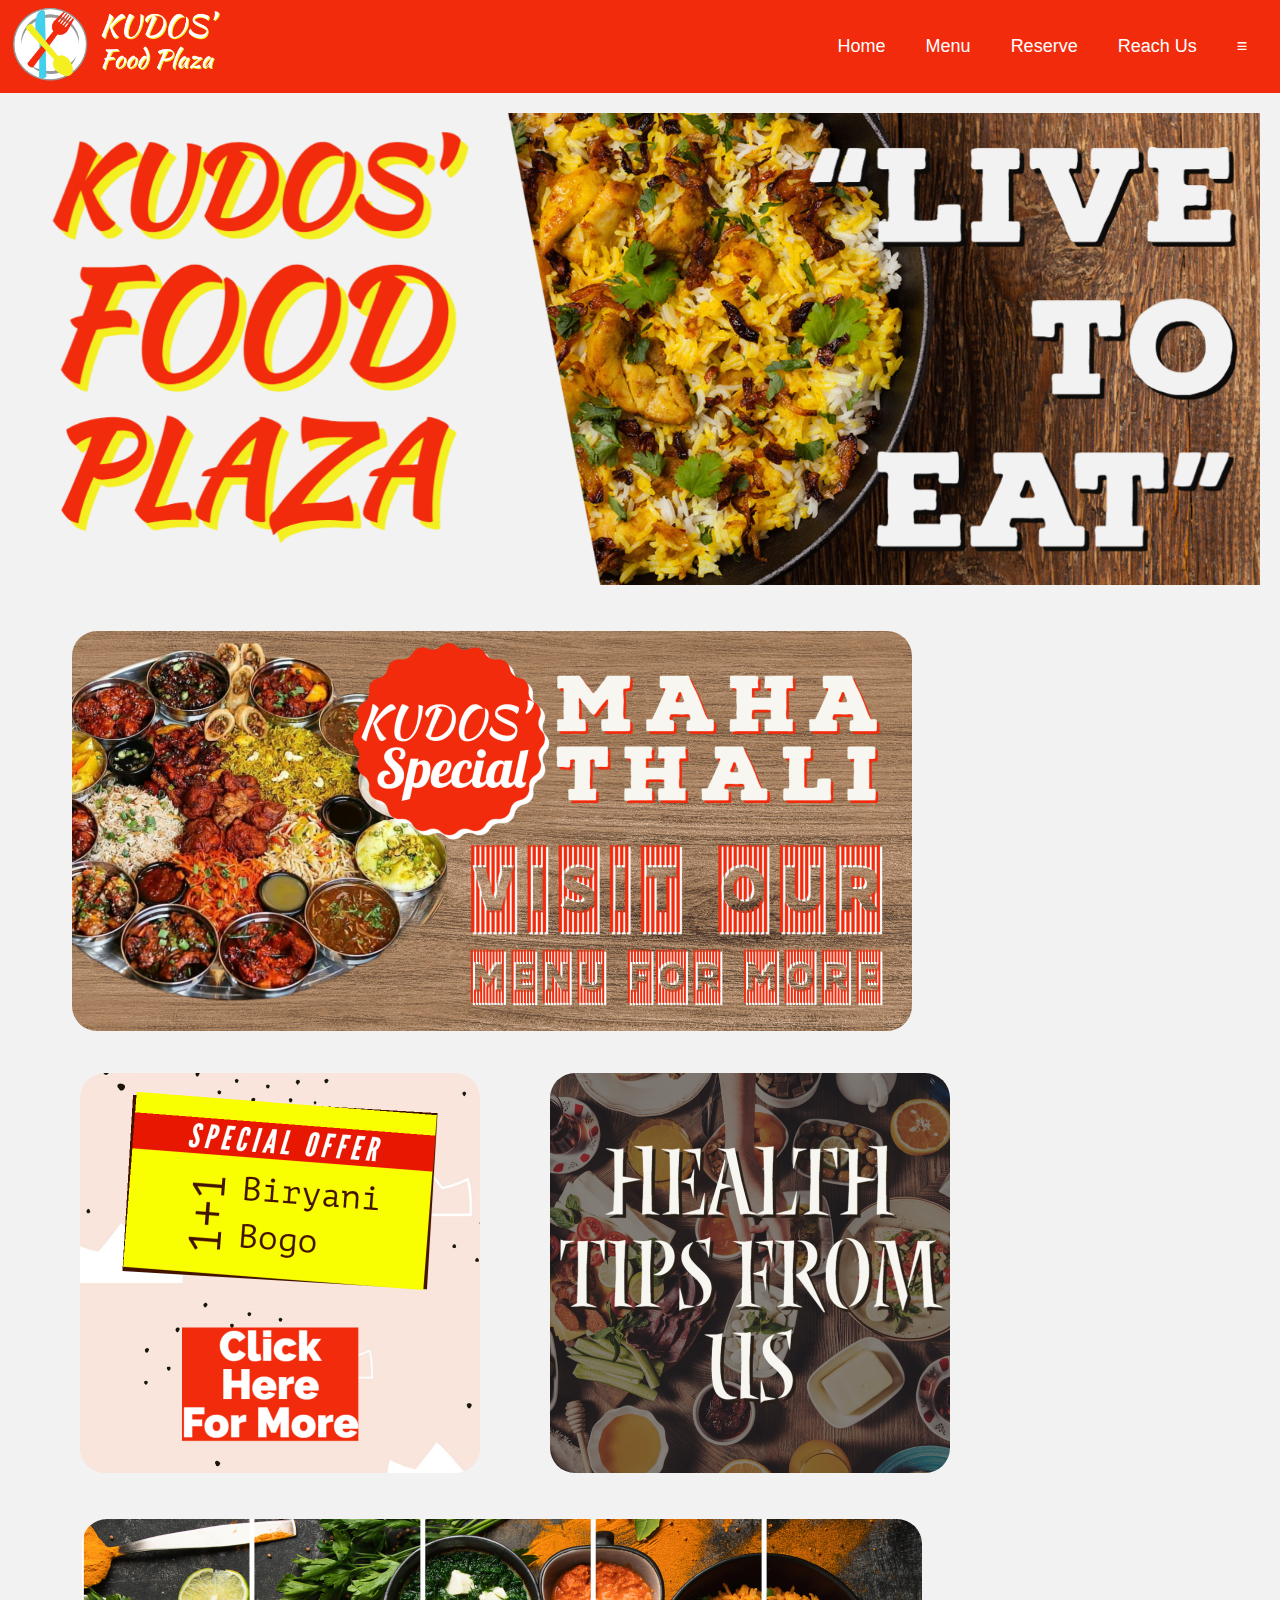
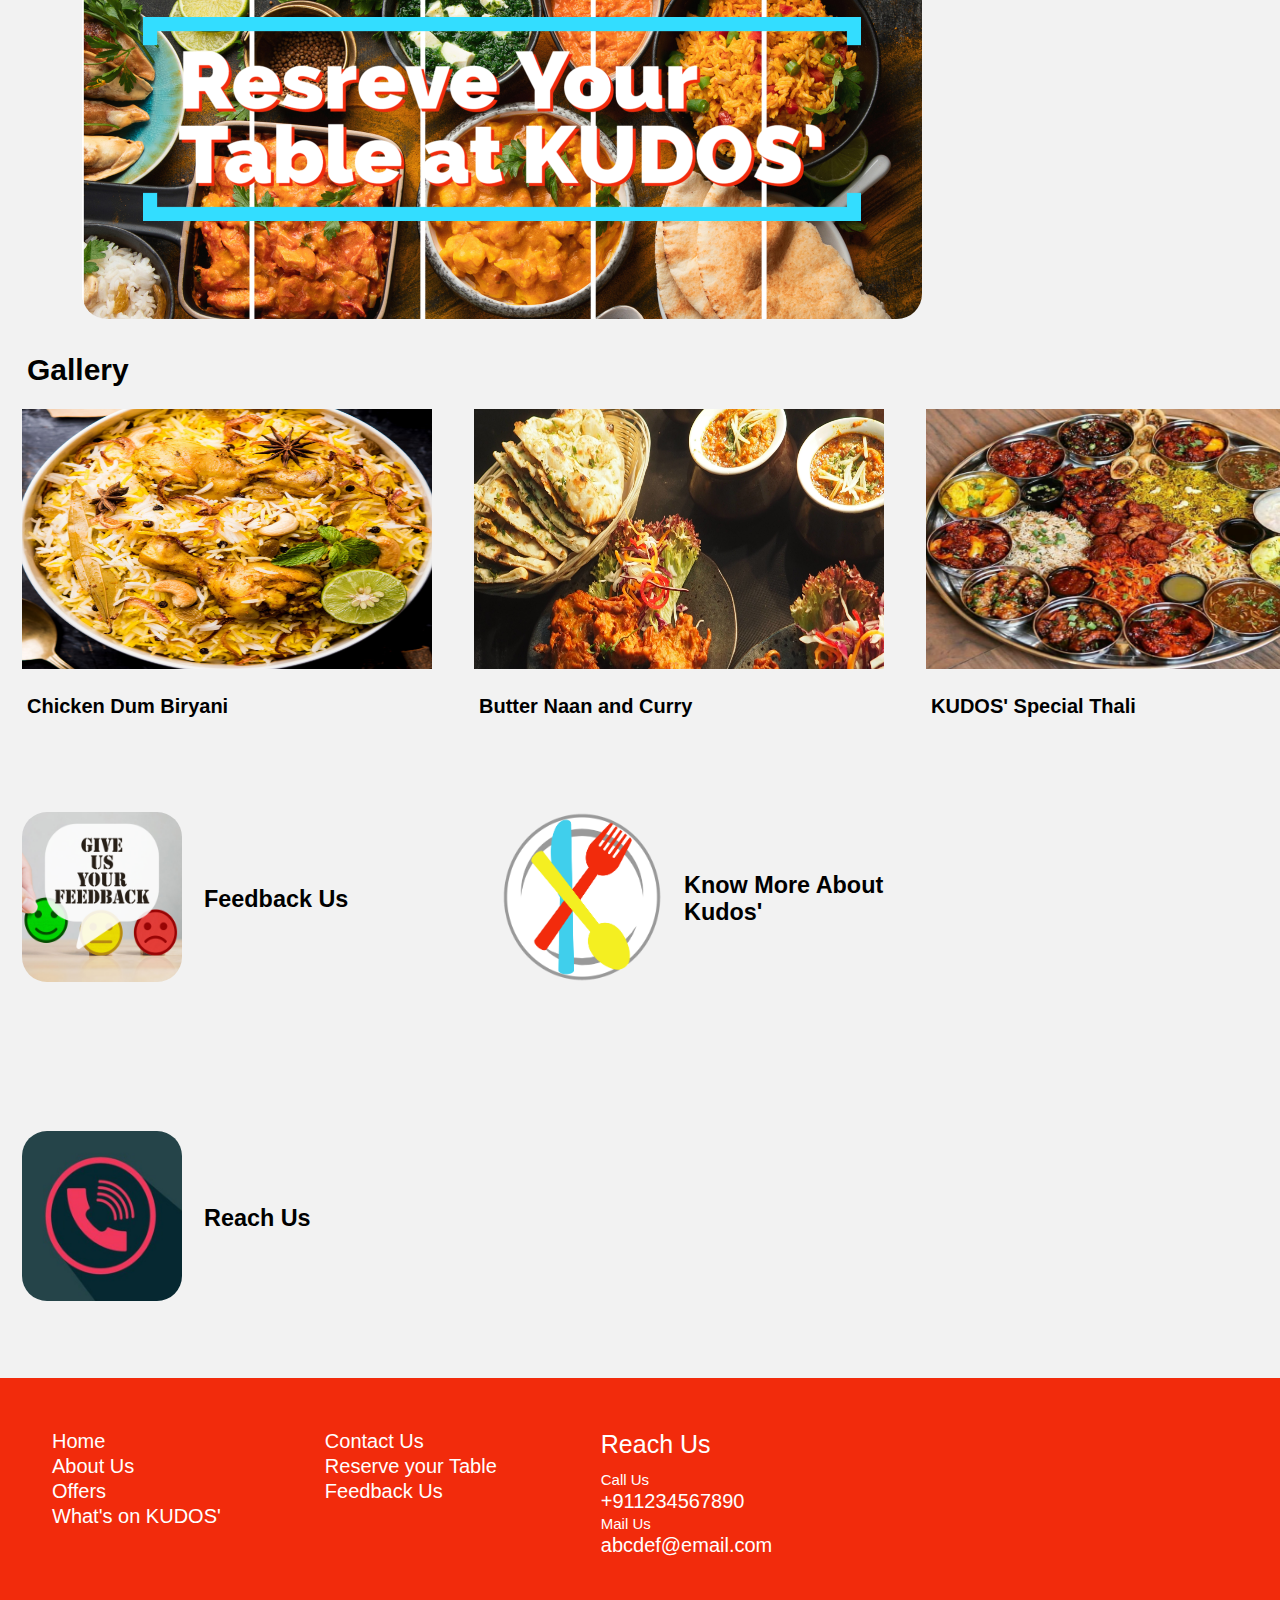
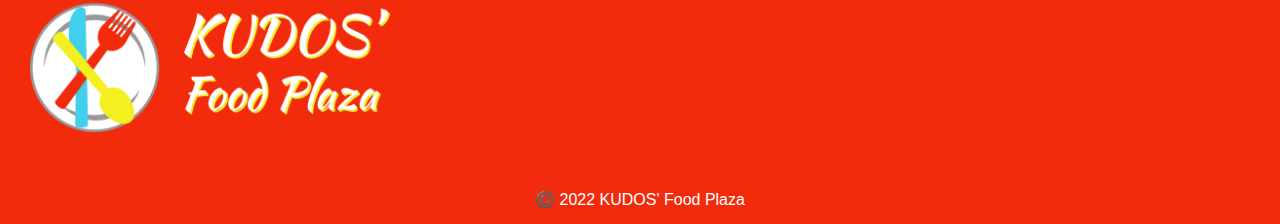
<file: index.html>
<!DOCTYPE html>
<html lang="en">

<head>
    <meta charset="UTF-8">
    <meta http-equiv="X-UA-Compatible" content="IE=edge">
    <meta name="viewport" content="width=device-width, initial-scale=1.0">
    <link rel="stylesheet" href="https://cdnjs.cloudflare.com/ajax/libs/font-awesome/4.7.0/css/font-awesome.min.css">
    <link rel="icon" href="Kudos.png">
    <title>KUDOS'Food Plaza</title>
    <link rel="stylesheet" type="text/css" href="home.css">
</head>

<body>
    <!---HEADER--->
    <nav class="navbar">
        <div>
            <h1 class="logo"><img src="Kudos-1.png" style="height:85px;width:230px;padding:0px;"></h1>
        </div>
        <div class="toggle">
        <ul>
            <li>
                <a href="#"><p style=font-size:30px>≡</p></a>
                <div class="drop">
                    <ul>
                        <li><a href="index.html">Home</a></li>
                        <li><a href="about.html">About Us</a></li>
                        <li><a href="menu.html">Menu</a></li>
                        <li><a href="reserve.html">Reserve</a></li>
                        <li><a href="offers.html">Offers</a></li>
                        <li><a href="gallery.html">Gallery</a></li>
                        <li><a href="tips.html">Health Tips</a></li>
                        <li><a href="feedback.html">Feedback</a></li>
                        <li><a href="reach.html">Reach Us</a></li>
                    </ul>
                </div>
            </li>
        </ul>
    </div>
        <div class="bar">
            <div>
                <ul>
                    <li><a href="index.html">Home</a></li>
                    <li><a href="menu.html">Menu</a></li>
                    <li><a href="reserve.html">Reserve</a></li>
                    <li><a href="reach.html">Reach Us</a></li>
                    <li><a href="#">≡</a>
                        <div class="drop">
                            <ul>
                                <li><a href="index.html">Home</a></li>
                                <li><a href="about.html">About Us</a></li>
                                <li><a href="menu.html">Menu</a></li>
                                <li><a href="reserve.html">Reserve</a></li>
                                <li><a href="offers.html">Offers</a></li>
                                <li><a href="gallery.html">Gallery</a></li>
                                <li><a href="tips.html">Health Tips</a></li>
                                <li><a href="feedback.html">Feedback</a></li>
                                <li><a href="reach.html">Reach Us</a></li>
                            </ul>
                        </div>
                    </li>
                </ul>
            </div>
        </div>
    </nav>
    <!---TEMPLATE--->
    <div><img src="template.png" style="width: 100%; padding:20px;"></div>
    <!---SPECIAL--->
    <div class="main1">
        <table>
            <tbody style="text-align:center;">
                <tr>
                    <td>
                        <a href="menu.html"><img src="biryani.png" class="crimg"></a>
                    </td>
                </tr>
            </tbody>
        </table>
    </div>
    <!--OFFERS-->
    <div class="side">
        <a href="offers.html"><img src="offers.png" class="crimg2"></a>
    </div>
    <!--TIPS-->
    <div class="side1">
        <a href="tips.html"><img src="tips-1.png" class="crimg2"></a>
    </div>
    <!---Reserve--->
    <div class="main">
        <table>
            <tbody style="text-align:center;">
                <tr>
                    <td>
                        <a href="reserve.html"><img src="reserve-1.png" class="crimg"></a>
                    </td>
                </tr>
            </tbody>
        </table>
    </div>
    <!--Gallery-->
    <div style="width:100%;overflow:scroll;">
        <table style="width:100%">
            <tbody>
                <tr>
                    <td>
                        <h2 style="padding:10px 0 0 25px;font-size:30px">Gallery</h2>
                    </td>
                </tr>
                <tr>
                    <td>
                        <a href="dum.png"><img src="dum.png" class="gallery"></a>
                    </td>
                    <td>
                        <a href="food.jpg"><img src="food.jpg" class="gallery"></a>
                    </td>
                    <td>
                        <a href="thali-1.png"><img src="thali-1.png" class="gallery"></a>
                    </td>
                    <td>
                        <a href="AP chicken.jpg"><img src="AP chicken.jpg" class="gallery"></a>
                    </td>
                    <td>
                        <a href="noodles-1.png"><img src="noodles-1.png" class="gallery"></a>
                    </td>
                    <td>
                        <a href="gallery.html" style="font-size:20px;text-decoration:none;color:black;">
                            More<br>
                            →
                        </a>
                    </td>
                </tr>
                <tr>
                    <td>
                        <h2 style="padding:0 0 20px 25px;font-size:20px">Chicken Dum Biryani</h2>
                    </td>
                    <td>
                        <h2 style="padding:0 0 20px 25px;font-size:20px">Butter Naan and Curry</h2>
                    </td>
                    <td>
                        <h2 style="padding:0 0 20px 25px;font-size:20px">KUDOS' Special Thali</h2>
                    </td>
                    <td>
                        <h2 style="padding:0 0 20px 25px;font-size:20px">Traditional Andhra Chicken Curry</h2>
                    </td>
                    <td>
                        <h2 style="padding:0 0 20px 25px;font-size:20px">Hakka Noodles</h2>
                    </td>
                </tr>
            </tbody>
        </table>
    </div>
    <!---SIDE--->
    <div class="mra">
        <a href="feedback.html" style="text-decoration: none;color: black;">
            <table>
                <tbody>
                    <tr>
                        <td> <img src="feedback-1.png" class="mraimg"></td>
                        <td style="padding:20px 20px 20px 20px">
                            <h3>Feedback Us</h3>
                        </td>
                    </tr>
                </tbody>
            </table>
        </a>
    </div>
    <div class="mra">
        <a href="about.html" style="text-decoration: none;color: black;">
            <table>
                <tbody>
                    <tr>
                        <td> <img src="Kudos.png" class="mraimg"></td>
                        <td style="padding:20px 20px 20px 20px">
                            <h3>Know More About Kudos'</h3>
                        </td>
                    </tr>
                </tbody>
            </table>
        </a>
    </div>
    <div class="mra">
        <a href="reach.html" style="text-decoration: none;color: black;">
            <table>
                <tbody>
                    <tr>
                        <td> <img src="contact-1.jpg" class="mraimg"></td>
                        <td style="padding:20px 20px 20px 20px">
                            <h3>Reach Us</h3>
                        </td>
                    </tr>
                </tbody>
            </table>
        </a>
    </div>
    <!--FOOTER-->
    <div style="float:left;background-color:#F22B0C;width:100%">
        <div style="float:left;padding:50px 50px 0 50px">
            <table>
                <tbody>
                    <tr>
                        <td><a href="index.html" style="text-decoration: none;color:white;font-size:20px;">Home</a></td>
                    </tr>
                    <tr>
                        <td><a href="about.html" style="text-decoration: none;color:white;font-size: 20px;">About Us</a>
                        </td>
                    </tr>
                    <tr>
                        <td><a href="offers.html" style="text-decoration: none;color:white;font-size:20px">Offers</a>
                        </td>
                    </tr>
                    <tr>
                        <td><a href="menu.html" style="text-decoration: none;color:white;font-size:20px;">What's on
                                KUDOS'</a></td>
                    </tr>
                </tbody>
            </table>
        </div>
        <div style="float:left;padding:50px 50px 0 50px">
            <table>
                <tbody>
                    <tr>
                        <td><a href="reach.html" style="text-decoration: none;color:white;font-size:20px;">Contact
                                Us</a></td>
                    </tr>
                    <tr>
                        <td><a href="reserve.html" style="text-decoration: none;color:white;font-size: 20px;">Reserve
                                your Table</a></td>
                    </tr>
                    <tr>
                        <td><a href="Feedback.html" style="text-decoration: none;color:white;font-size:20px">Feedback
                                Us</a></td>
                    </tr>
                </tbody>
            </table>
        </div>
        <div style="float:left;padding:50px 50px 0 50px">
            <table>
                <tbody>
                    <tr>
                        <td style="color:white;font-size:25px">Reach Us</td>
                    </tr>
                    <tr>
                        <td style="font-size:15px;color:white;padding-top:10px">Call Us</td>
                    </tr>
                    <tr>
                        <td><a href="tel:+911234567890"
                                style="text-decoration: none;color:white;font-size: 20px;">+911234567890</a></td>
                    </tr>
                    <tr>
                        <td style="font-size:15px;color:white;">Mail Us</td>
                    </tr>
                    <tr>
                        <td><a href="mailto:abcdef@email.com"
                                style="text-decoration: none;color:white;font-size: 20px;">abcdef@email.com</a></td>
                    </tr>
                </tbody>
            </table>
        </div>
        <div style="float:left;padding:30px">
            <img src="Kudos-1.png" style="width:400px;">
        </div>
        <table style="width: 100%;height: 50px;text-align: center;color: white;">
            <tbody>
                <tr>
                    <td>
                        ©️ 2022 KUDOS' Food Plaza
                    </td>
                </tr>
            </tbody>
        </table>
    </div>
</body>

</html>
</file>
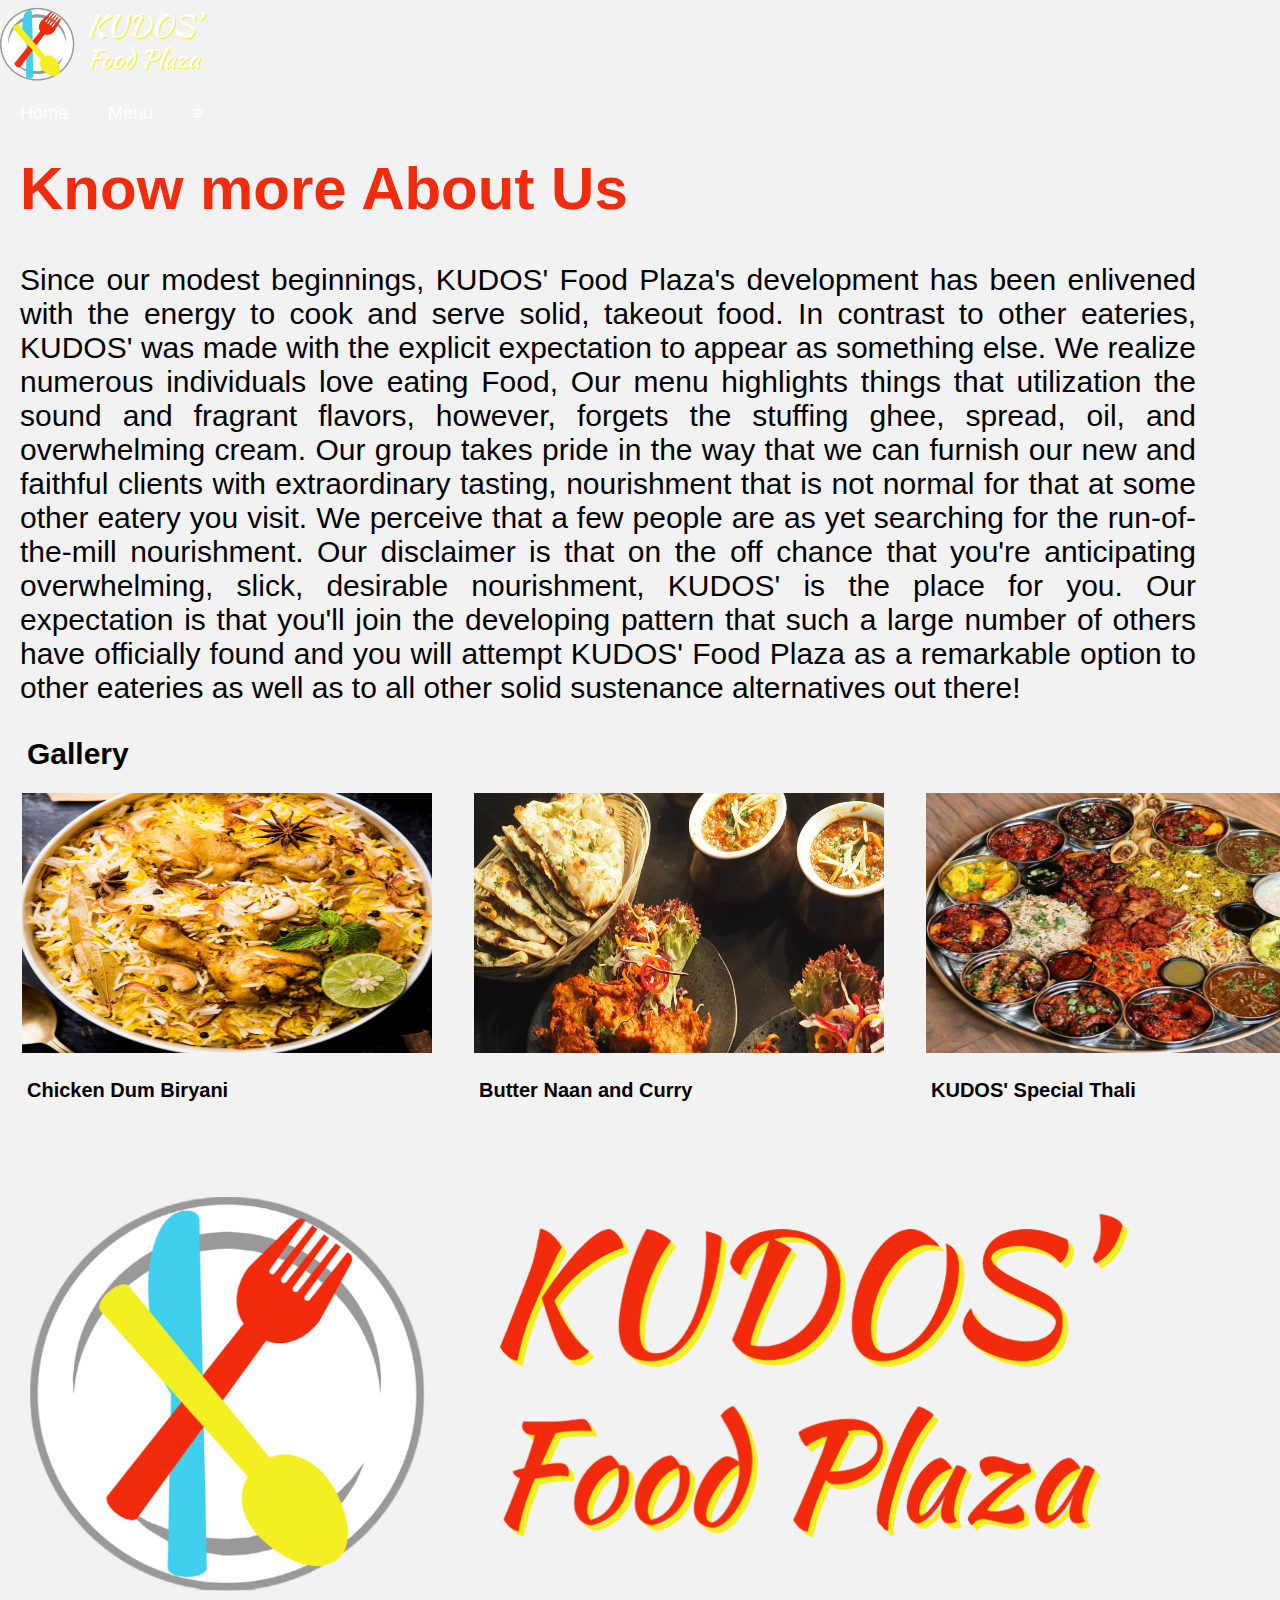
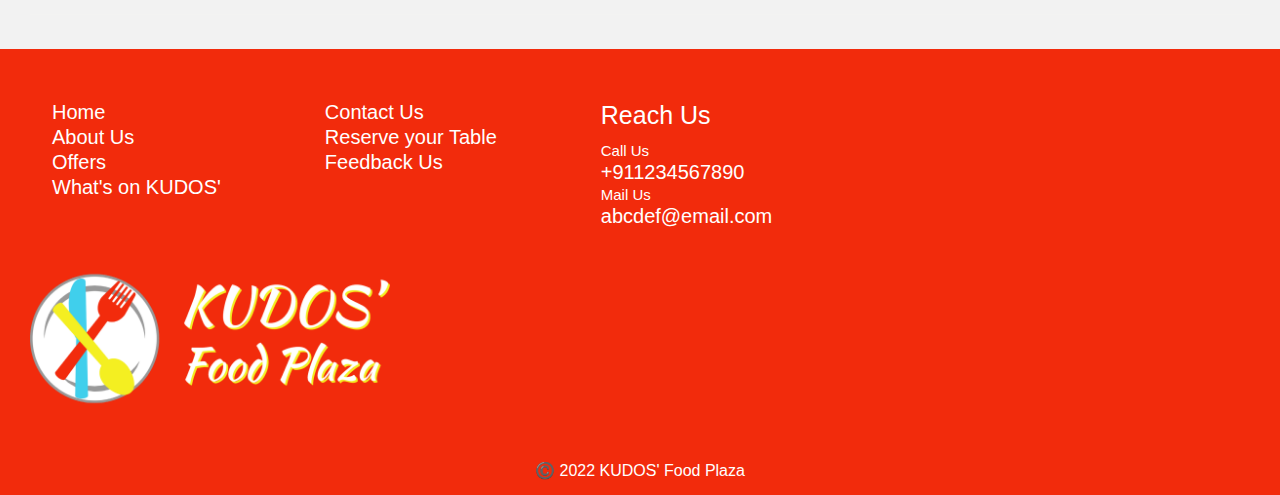
<file: about.html>
<!DOCTYPE html>
<html lang="en">
<head>
    <meta charset="UTF-8">
    <meta http-equiv="X-UA-Compatible" content="IE=edge">
    <meta name="viewport" content="width=device-width, initial-scale=1.0">
    <link rel="stylesheet" type="text/css" href="home.css">
    <title>About Us</title>
</head>
<body>
    <!---HEADER--->
    <div class="bar">
        <h1 class="logo"><img src="Kudos-1.png" style="height:85px;width:230px;padding:0px;"></h1>
        <ul>
            <li><a href="index.html">Home</a></li>
            <li><a href="menu.html">Menu</a></li>
            <li><a href="#">≡</i></a>
                <div class="drop">
                    <ul>
                        <li><a href="index.html">Home</a></li>
                        <li><a href="about.html">About Us</a></li>
                        <li><a href="menu.html">Menu</a></li>
                        <li><a href="reserve.html">Reserve</a></li>
                        <li><a href="offers.html">Offers</a></li>
                        <li><a href="gallery.html">Gallery</a></li>
                        <li><a href="tips.html">Health Tips</a></li>
                        <li><a href="feedback.html">Feedback</a></li>
                        <li><a href="reach.html">Reach Us</a></li>
                    </ul>
                </div>
            </li>
        </ul>
    </div>
    <!--ABOUT-->
    <div>
        <div style="width:100%;padding:20px;color:#F22B0C;font-size: 30px;">
            <h1>Know more About Us</h1>
        </div>
        <div style="width:95%;padding:20px;text-align: justify;float: left;">
            <p class="font">Since our modest beginnings, KUDOS' Food Plaza's development has been enlivened with the energy to cook and serve solid, takeout food.
                In contrast to other eateries, KUDOS' was made with the explicit expectation to appear as something else.
                We realize numerous individuals love eating Food, Our menu highlights things that utilization the sound and fragrant flavors, however, forgets the stuffing ghee, spread, oil, and overwhelming cream.
                Our group takes pride in the way that we can furnish our new and faithful clients with extraordinary tasting, nourishment that is not normal for that at some other eatery you visit.
                We perceive that a few people are as yet searching for the run-of-the-mill nourishment. Our disclaimer is that on the off chance that you're anticipating overwhelming, slick, desirable nourishment, KUDOS' is the place for you.
                Our expectation is that you'll join the developing pattern that such a large number of others have officially found and you will attempt KUDOS' Food Plaza as a remarkable option to other eateries as well as to all other solid sustenance alternatives out there!</p>
        </div>
    </div>
    <!--Gallery-->
    <div style="width:100%;overflow:scroll;">
        <table style="width:100%">
            <tbody>
                <tr>
                    <td>
                        <h2 style="padding:10px 0 0 25px;font-size:30px">Gallery</h2>
                    </td>
                </tr>
                <tr>
                    <td>
                        <a href="dum.png"><img src="dum.png" class="gallery"></a>
                    </td>
                    <td>
                        <a href="food.jpg"><img src="food.jpg" class="gallery"></a>
                    </td>
                    <td>
                        <a href="thali-1.png"><img src="thali-1.png" class="gallery"></a>
                    </td>
                    <td>
                        <a href="AP chicken.jpg"><img src="AP chicken.jpg" class="gallery"></a>
                    </td>
                    <td>
                        <a href="noodles-1.png"><img src="noodles-1.png" class="gallery"></a>
                    </td>
                    <td>
                        <a href="gallery.html" style="font-size:20px;text-decoration:none;color:black;">
                            More<br>
                            →
                        </a>
                    </td>
                </tr>
                <tr>
                    <td>
                        <h2 style="padding:0 0 20px 25px;font-size:20px">Chicken Dum Biryani</h2>
                    </td>
                    <td>
                        <h2 style="padding:0 0 20px 25px;font-size:20px">Butter Naan and Curry</h2>
                    </td>
                    <td>
                        <h2 style="padding:0 0 20px 25px;font-size:20px">KUDOS' Special Thali</h2>
                    </td>
                    <td>
                        <h2 style="padding:0 0 20px 25px;font-size:20px">Traditional Andhra Chicken Curry</h2>
                    </td>
                    <td>
                        <h2 style="padding:0 0 20px 25px;font-size:20px">Hakka Noodles</h2>
                    </td>
                </tr>
            </tbody>
        </table>
    </div>
    <div style="float:left;padding:30px">
        <img src="About-1.png" style="width:100%;">
    </div>
    <!--FOOTER-->
    <div style="float:left;background-color:#F22B0C;width:100%">
        <div style="float:left;padding:50px 50px 0 50px">
            <table>
                <tbody>
                    <tr>
                        <td><a href="index.html" style="text-decoration: none;color:white;font-size: 20px;">Home</a></td>
                    </tr>
                    <tr>
                        <td><a href="about.html" style="text-decoration: none;color:white;font-size: 20px;">About Us</a></td>
                    </tr>
                    <tr>
                        <td><a href="offers.html" style="text-decoration: none;color:white;font-size:20px">Offers</a></td>
                    </tr>
                    <tr>
                        <td><a href="menu.html" style="text-decoration: none;color:white;font-size:20px;">What's on KUDOS'</a></td>
                    </tr>
                </tbody>
            </table>
        </div>
        <div style="float:left;padding:50px 50px 0 50px">
            <table>
                <tbody>
                    <tr>
                        <td><a href="reach.html" style="text-decoration: none;color:white;font-size:20px;">Contact Us</a></td>
                    </tr>
                    <tr>
                        <td><a href="reserve.html" style="text-decoration: none;color:white;font-size: 20px;">Reserve your Table</a></td>
                    </tr>
                    <tr>
                        <td><a href="Feedback.html" style="text-decoration: none;color:white;font-size:20px">Feedback Us</a></td>
                    </tr>
                </tbody>
            </table>
        </div>
        <div style="float:left;padding:50px 50px 0 50px">
            <table>
                <tbody>
                    <tr>
                        <td style="color:white;font-size:25px">Reach Us</td>
                    </tr>
                    <tr>
                        <td style="font-size:15px;color:white;padding-top:10px">Call Us</td>
                    </tr>
                    <tr>
                        <td><a href="tel:+911234567890" style="text-decoration: none;color:white;font-size: 20px;">+911234567890</a></td>
                    </tr>
                    <tr>
                        <td style="font-size:15px;color:white;">Mail Us</td>
                    </tr>
                    <tr>
                        <td><a href="mailto:abcdef@email.com" style="text-decoration: none;color:white;font-size: 20px;">abcdef@email.com</a></td>
                    </tr>
                </tbody>
            </table>
        </div>
        <div style="float:left;padding:30px">
            <img src="Kudos-1.png" style="width:400px;">
        </div>
        <table style="width: 100%;height: 50px;text-align: center;color: white;">
            <tbody>
                <tr>
                    <td>
                        ©️ 2022 KUDOS' Food Plaza
                    </td>
                </tr>
            </tbody>
        </table>
    </div>
</body>
</html>
</file>
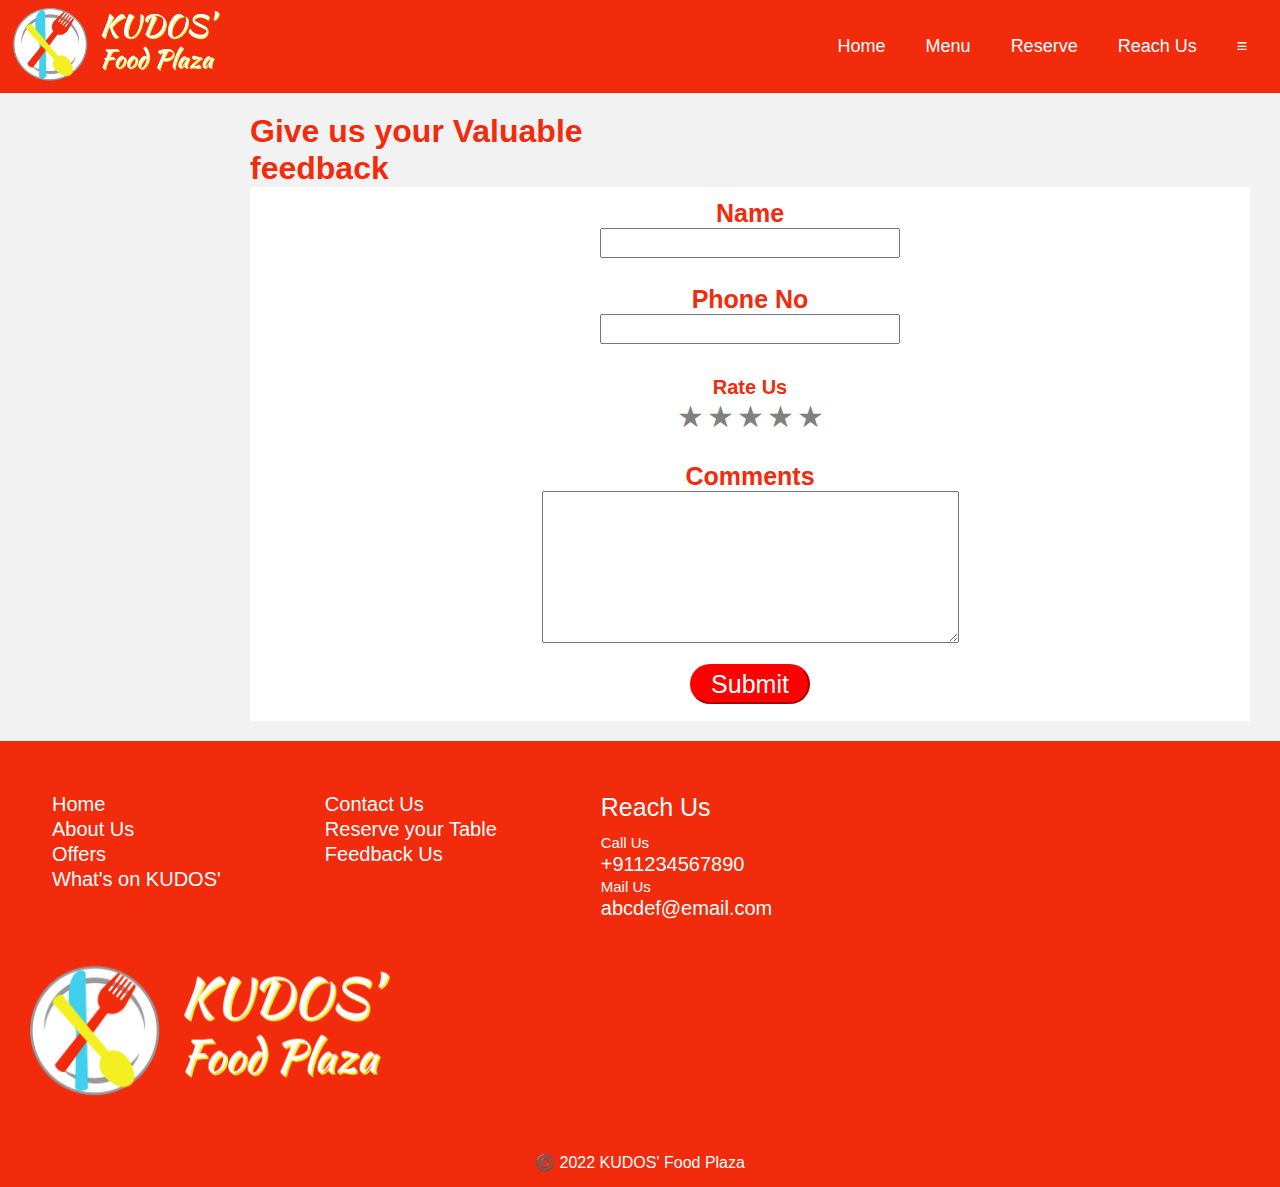
<file: feedback.html>
<!DOCTYPE html>
<html lang="en">

<head>
    <meta charset="UTF-8">
    <meta http-equiv="X-UA-Compatible" content="IE=edge">
    <meta name="viewport" content="width=device-width, initial-scale=1.0">
    <link href="home.css" rel="stylesheet" type="text/css">
    <title>Feedback</title>
</head>

<body>
    <!---HEADER--->
    <nav class="navbar">
        <div>
            <h1 class="logo"><img src="Kudos-1.png" style="height:85px;width:230px;padding:0px;"></h1>
        </div>
        <div class="toggle">
            <ul>
                <li>
                    <a href="#">
                        <p style=font-size:30px>≡</p>
                    </a>
                    <div class="drop">
                        <ul>
                            <li><a href="index.html">Home</a></li>
                            <li><a href="about.html">About Us</a></li>
                            <li><a href="menu.html">Menu</a></li>
                            <li><a href="reserve.html">Reserve</a></li>
                            <li><a href="offers.html">Offers</a></li>
                            <li><a href="gallery.html">Gallery</a></li>
                            <li><a href="tips.html">Health Tips</a></li>
                            <li><a href="feedback.html">Feedback</a></li>
                            <li><a href="reach.html">Reach Us</a></li>
                        </ul>
                    </div>
                </li>
            </ul>
        </div>
        <div class="bar">
            <div>
                <ul>
                    <li><a href="index.html">Home</a></li>
                    <li><a href="menu.html">Menu</a></li>
                    <li><a href="reserve.html">Reserve</a></li>
                    <li><a href="reach.html">Reach Us</a></li>
                    <li><a href="#">≡</a>
                        <div class="drop">
                            <ul>
                                <li><a href="index.html">Home</a></li>
                                <li><a href="about.html">About Us</a></li>
                                <li><a href="menu.html">Menu</a></li>
                                <li><a href="reserve.html">Reserve</a></li>
                                <li><a href="offers.html">Offers</a></li>
                                <li><a href="gallery.html">Gallery</a></li>
                                <li><a href="tips.html">Health Tips</a></li>
                                <li><a href="feedback.html">Feedback</a></li>
                                <li><a href="reach.html">Reach Us</a></li>
                            </ul>
                        </div>
                    </li>
                </ul>
            </div>
        </div>
    </nav>
    <!--FEEDBACK-->
    <div class="reserve2">
        <h1>Give us your Valuable<br> feedback</h1>
        <form action="">
            <table class="reserve1">
                <tbody style="text-align:center;color: #F22B0C;">
                    <tr>
                        <td style="padding: 10px;">
                            <label style="font-size: 25px;"><strong>Name</strong></label><br>
                            <input type="text" style="width:300px;height:30px">
                        </td>
                    </tr>
                    <tr>
                        <td style="padding: 15px;">
                            <label style="font-size: 25px;"><strong>Phone No</strong></label><br>
                            <input type="tel" style="width:300px;height:30px">
                        </td>
                    </tr>
                    <tr>
                        <td style="padding: 15px;">
                            <label style="font-size: 20px;"><strong>Rate Us</strong></label><br>
                            <div class="rate">
                                <input type="radio" id="star5" name="rate" value="5" />
                                <label for="star5" title="text">5 stars</label>
                                <input type="radio" id="star4" name="rate" value="4" />
                                <label for="star4" title="text">4 stars</label>
                                <input type="radio" id="star3" name="rate" value="3" />
                                <label for="star3" title="text">3 stars</label>
                                <input type="radio" id="star2" name="rate" value="2" />
                                <label for="star2" title="text">2 stars</label>
                                <input type="radio" id="star1" name="rate" value="1" />
                                <label for="star1" title="text">1 star</label>
                            </div>
                        </td>
                    </tr>
                    <tr>
                        <td>
                            <label style="font-size: 25px;"><strong>Comments</strong></label><br>
                            <textarea rows="10" cols="50"></textarea><br>
                        </td>
                    </tr>
                    <tr>
                        <td style="padding: 15px;">
                            <a href="feedback.html"><button type="button" class="but">Submit</button></a>
                        </td>
                    </tr>
                </tbody>
            </table>
        </form>
    </div>
    <!--FOOTER-->
    <div style="float:left;background-color:#F22B0C;width:100%">
        <div style="float:left;padding:50px 50px 0 50px">
            <table>
                <tbody>
                    <tr>
                        <td><a href="index.html" style="text-decoration: none;color:white;font-size: 20px;">Home</a>
                        </td>
                    </tr>
                    <tr>
                        <td><a href="about.html" style="text-decoration: none;color:white;font-size: 20px;">About Us</a>
                        </td>
                    </tr>
                    <tr>
                        <td><a href="offers.html" style="text-decoration: none;color:white;font-size:20px">Offers</a>
                        </td>
                    </tr>
                    <tr>
                        <td><a href="menu.html" style="text-decoration: none;color:white;font-size:20px;">What's on
                                KUDOS'</a></td>
                    </tr>
                </tbody>
            </table>
        </div>
        <div style="float:left;padding:50px 50px 0 50px">
            <table>
                <tbody>
                    <tr>
                        <td><a href="reach.html" style="text-decoration: none;color:white;font-size:20px;">Contact
                                Us</a></td>
                    </tr>
                    <tr>
                        <td><a href="reserve.html" style="text-decoration: none;color:white;font-size: 20px;">Reserve
                                your Table</a></td>
                    </tr>
                    <tr>
                        <td><a href="Feedback.html" style="text-decoration: none;color:white;font-size:20px">Feedback
                                Us</a></td>
                    </tr>
                </tbody>
            </table>
        </div>
        <div style="float:left;padding:50px 50px 0 50px">
            <table>
                <tbody>
                    <tr>
                        <td style="color:white;font-size:25px">Reach Us</td>
                    </tr>
                    <tr>
                        <td style="font-size:15px;color:white;padding-top:10px">Call Us</td>
                    </tr>
                    <tr>
                        <td><a href="tel:+911234567890"
                                style="text-decoration: none;color:white;font-size: 20px;">+911234567890</a></td>
                    </tr>
                    <tr>
                        <td style="font-size:15px;color:white;">Mail Us</td>
                    </tr>
                    <tr>
                        <td><a href="mailto:abcdef@email.com"
                                style="text-decoration: none;color:white;font-size: 20px;">abcdef@email.com</a></td>
                    </tr>
                </tbody>
            </table>
        </div>
        <div style="float:left;padding:30px">
            <img src="Kudos-1.png" style="width:400px;">
        </div>
        <table style="width: 100%;height: 50px;text-align: center;color: white;">
            <tbody>
                <tr>
                    <td>
                        ©️ 2022 KUDOS' Food Plaza
                    </td>
                </tr>
            </tbody>
        </table>
    </div>
</body>

</html>
</file>
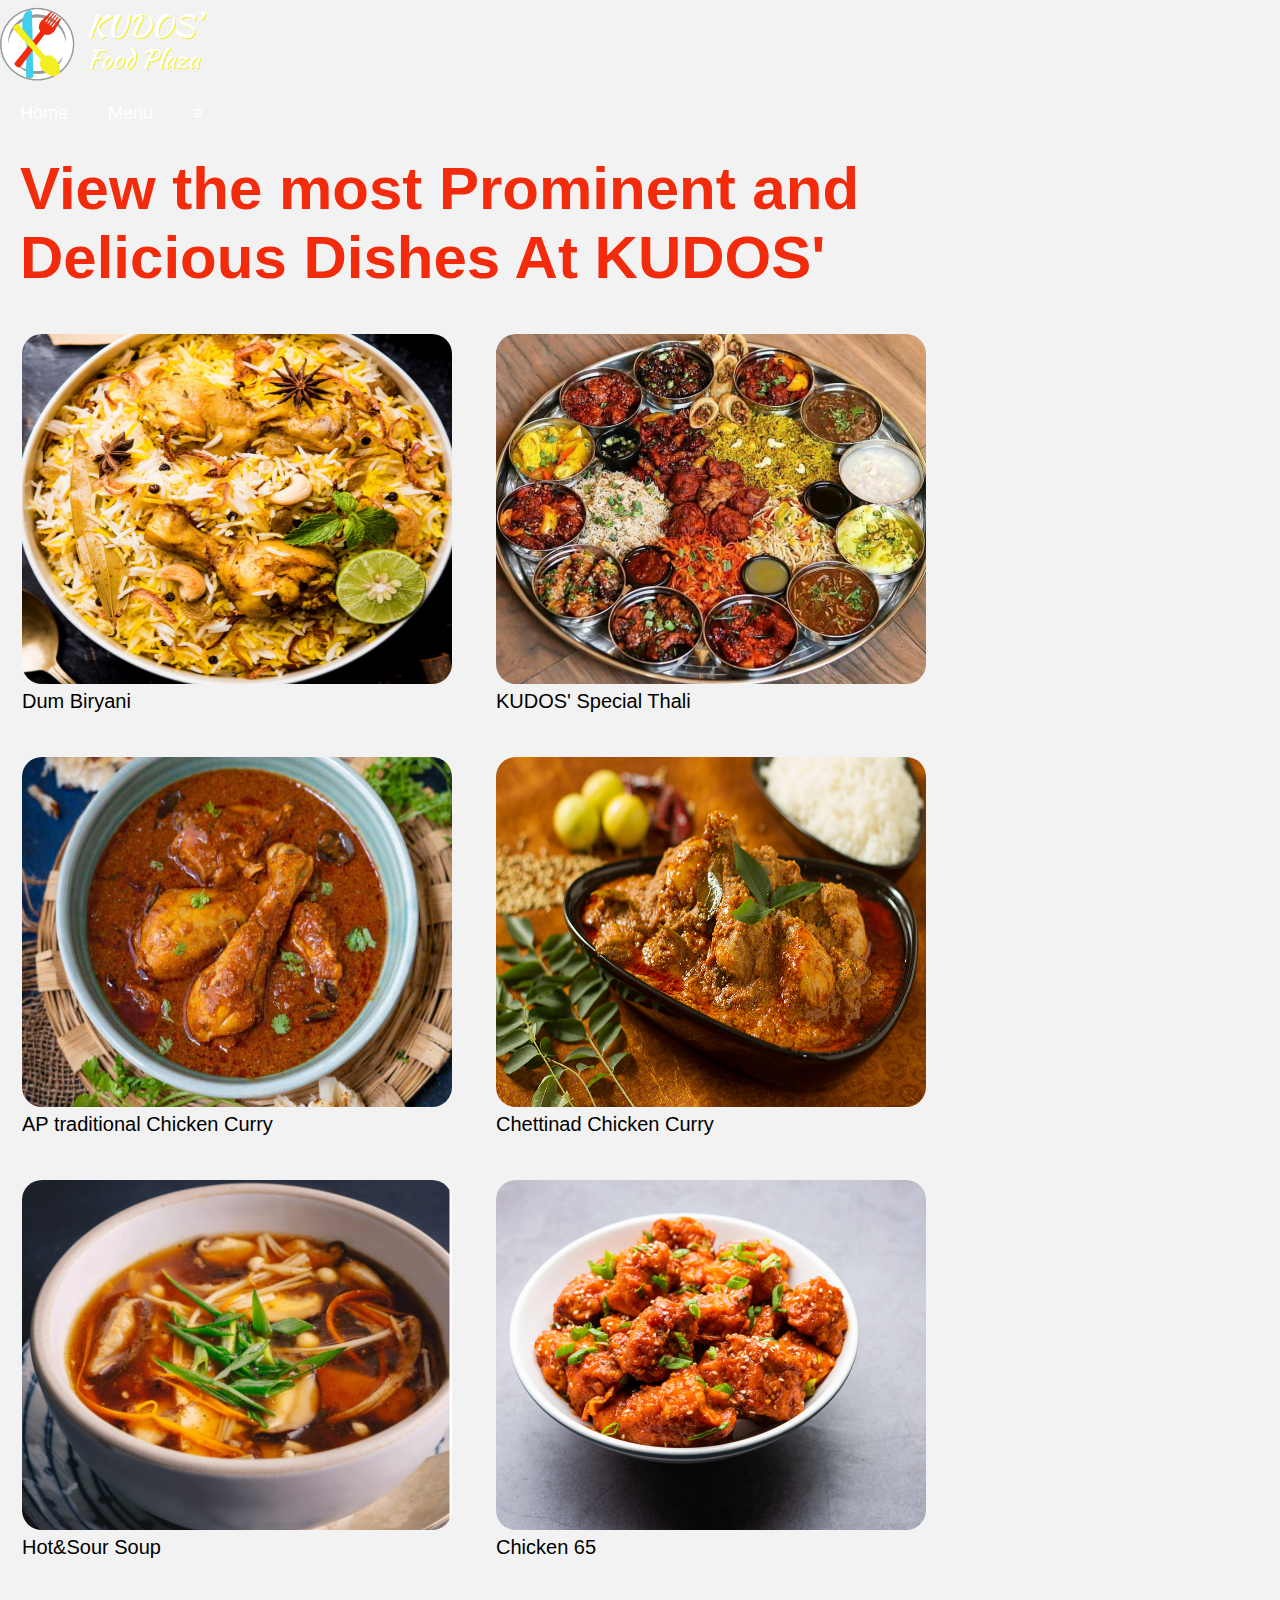
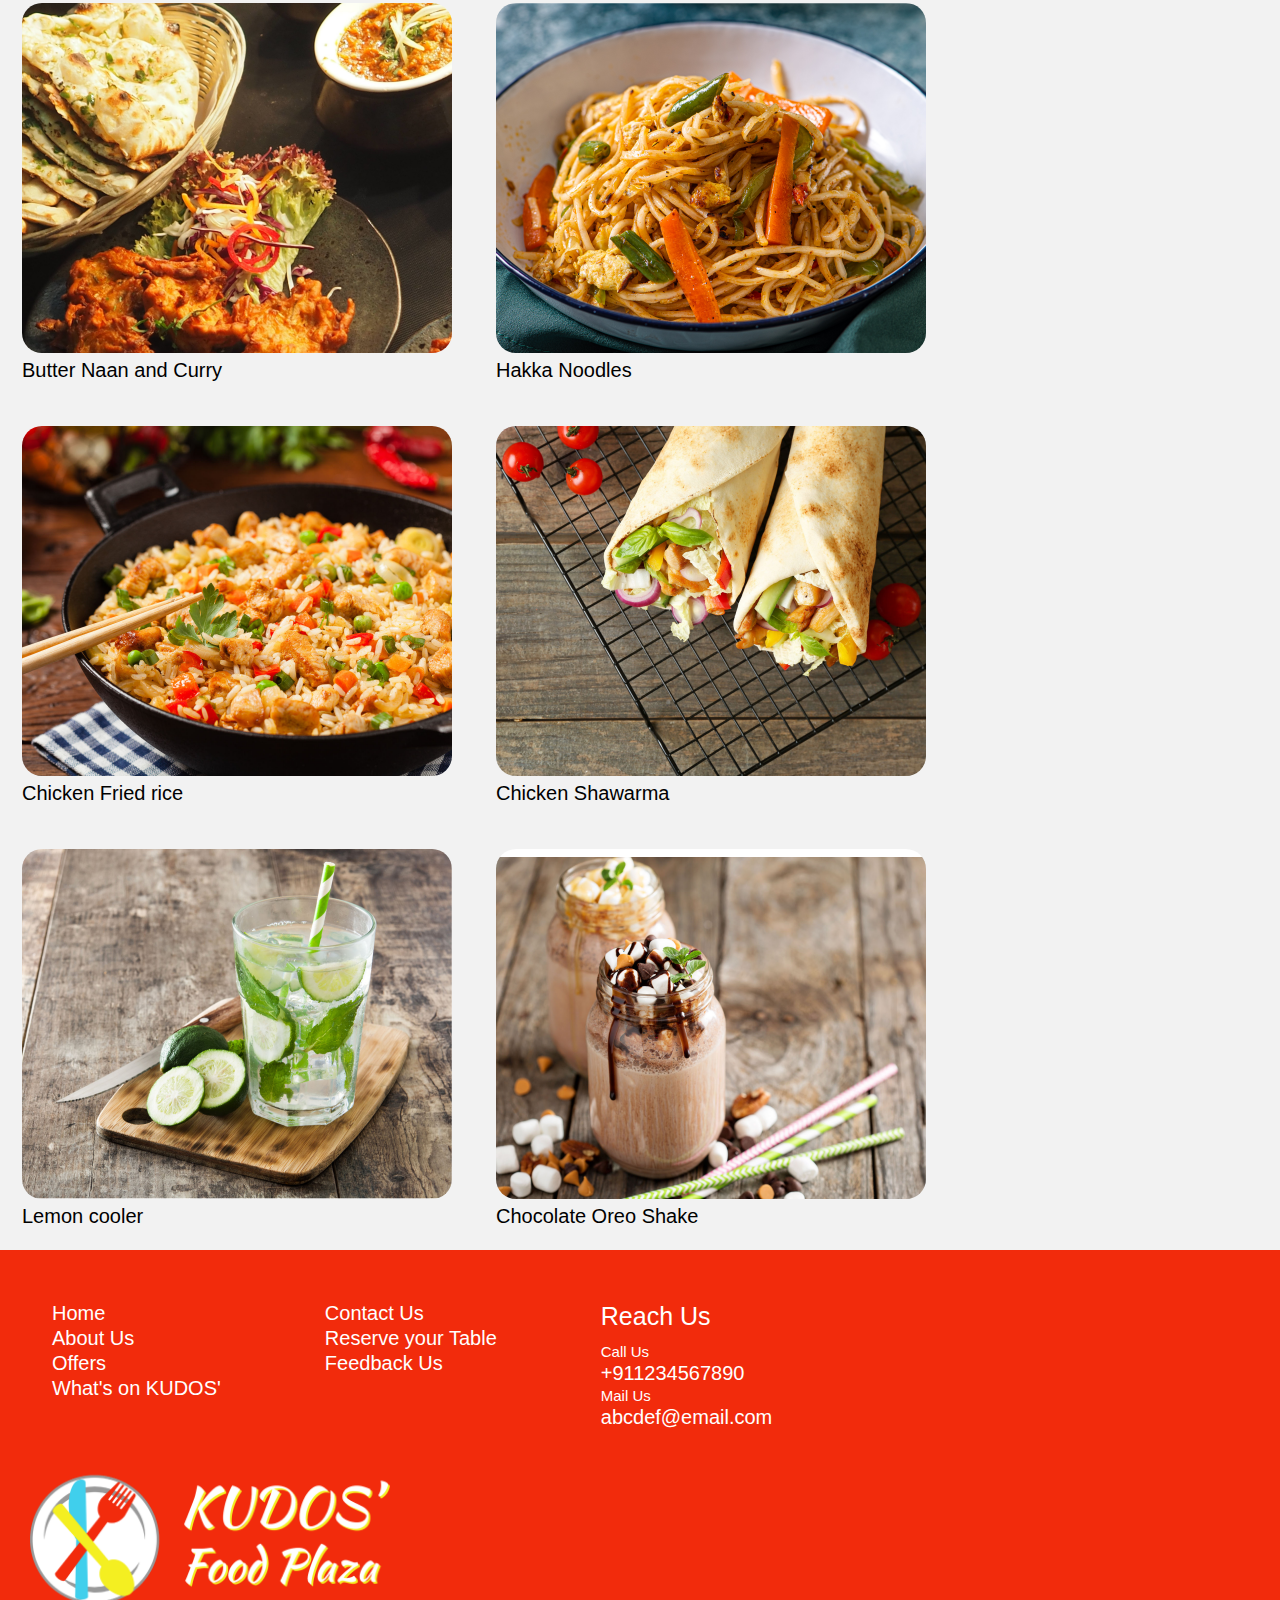
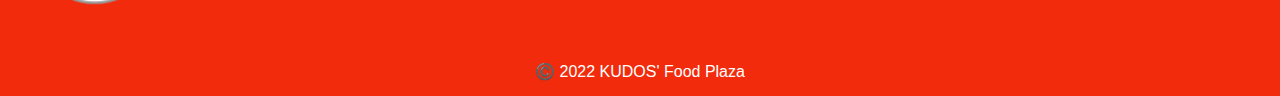
<file: gallery.html>
<!DOCTYPE html>
<html lang="en">

<head>
    <meta charset="UTF-8">
    <meta http-equiv="X-UA-Compatible" content="IE=edge">
    <meta name="viewport" content="width=device-width, initial-scale=1.0">
    <link rel="stylesheet" href="https://cdnjs.cloudflare.com/ajax/libs/font-awesome/4.7.0/css/font-awesome.min.css">
    <title>KUDOS'Food Plaza</title>
    <link rel="stylesheet" type="text/css" href="home.css">
</head>

<body>
    <!---HEADER--->
    <div class="bar">
        <h1 class="logo"><img src="Kudos-1.png" style="height:85px;width:230px;padding:0px;"></h1>
        <ul>
            <li><a href="index.html">Home</a></li>
            <li><a href="menu.html">Menu</a></li>
            <li><a href="#">≡</i></a>
                <div class="drop">
                    <ul>
                        <li><a href="index.html">Home</a></li>
                        <li><a href="about.html">About Us</a></li>
                        <li><a href="menu.html">Menu</a></li>
                        <li><a href="reserve.html">Reserve</a></li>
                        <li><a href="offers.html">Offers</a></li>
                        <li><a href="gallery.html">Gallery</a></li>
                        <li><a href="tips.html">Health Tips</a></li>
                        <li><a href="feedback.html">Feedback</a></li>
                        <li><a href="reach.html">Reach Us</a></li>
                    </ul>
                </div>
            </li>
        </ul>
    </div>
    <!--GALLERY-->
    <div style="width:100%;padding:20px;color:#F22B0C;font-size: 30px;">
        <h1>View the most Prominent and<br> Delicious Dishes At KUDOS'</h1>
    </div>
    <div style="padding:20px;float:left;">
        <table>
            <tbody>
                <tr>
                    <td> <a href="dum.png"><img src="dum.png" class="gallery1"></a></td>
                </tr>
                <tr>
                    <td style="font-size:20px">Dum Biryani</td>
                </tr>
            </tbody>
        </table>
    </div>
    <div style="padding:20px;float:left;">
        <table>
            <tbody>
                <tr>
                    <td><a href="thali-1.png"><img src="thali-1.png" class="gallery1"></a></td>
                </tr>
                <tr>
                    <td style="font-size:20px">KUDOS' Special Thali</td>
                </tr>
            </tbody>
        </table>
    </div>
    <div style="padding:20px;float:left;">
        <table>
            <tbody>
                <tr>
                    <td><a href="AP chicken.jpg"><img src="AP chicken.jpg" class="gallery1"></a></td>
                </tr>
                <tr>
                    <td style="font-size:20px">AP traditional Chicken Curry</td>
                </tr>
            </tbody>
        </table>
    </div>
    <div style="padding:20px;float:left;">
        <table>
            <tbody>
                <tr>
                    <td><a href="chettinad.jpg"><img src="chettinad.jpg" class="gallery1"></a></td>
                </tr>
                <tr>
                    <td style="font-size:20px">Chettinad Chicken Curry</td>
                </tr>
            </tbody>
        </table>
    </div>
    <div style="padding:20px;float:left;">
        <table>
            <tbody>
                <tr>
                    <td><a href="soup-1.png"><img src="soup-1.png" class="gallery1"></a></td>
                </tr>
                <tr>
                    <td style="font-size:20px">Hot&Sour Soup</td>
                </tr>
            </tbody>
        </table>
    </div>
    <div style="padding:20px;float:left;">
        <table>
            <tbody>
                <tr>
                    <td><a href="starter-1.png"><img src="starter-1.png" class="gallery1"></a></td>
                </tr>
                <tr>
                    <td style="font-size:20px">Chicken 65</td>
                </tr>
            </tbody>
        </table>
    </div>
    <div style="padding:20px;float:left;">
        <table>
            <tbody>
                <tr>
                    <td><a href="food.png"><img src="food.png" class="gallery1"></a></td>
                </tr>
                <tr>
                    <td style="font-size:20px">Butter Naan and Curry</td>
                </tr>
            </tbody>
        </table>
    </div>
    <div style="padding:20px;float:left;">
        <table>
            <tbody>
                <tr>
                    <td></a><a href="noodles-1.png"><img src="noodles-1.png" class="gallery1"></a></td>
                </tr>
                <tr>
                    <td style="font-size:20px">Hakka Noodles</td>
                </tr>
            </tbody>
        </table>
    </div>
    <div style="padding:20px;float:left;">
        <table>
            <tbody>
                <tr>
                    <td><a href="fried rice-1.png"><img src="fried rice-1.png" class="gallery1"></a></td>
                </tr>
                <tr>
                    <td style="font-size:20px">Chicken Fried rice</td>
                </tr>
            </tbody>
        </table>
    </div>
    <div style="padding:20px;float:left;">
        <table>
            <tbody>
                <tr>
                    <td><a href="shawarma-1.png"><img src="shawarma-1.png" class="gallery1"></a></td>
                </tr>
                <tr>
                    <td style="font-size:20px">Chicken Shawarma</td>
                </tr>
            </tbody>
        </table>
    </div>
    <div style="padding:20px;float:left;">
        <table>
            <tbody>
                <tr>
                    <td><a href="cooler-1.png"><img src="cooler-1.png" class="gallery1"></a></td>
                </tr>
                <tr>
                    <td style="font-size:20px">Lemon cooler</td>
                </tr>
            </tbody>
        </table>
    </div>
    <div style="padding:20px;float:left;">
        <table>
            <tbody>
                <tr>
                    <td><a href="shakes-1.png"><img src="shakes-1.png" class="gallery1"></a></td>
                </tr>
                <tr>
                    <td style="font-size:20px">Chocolate Oreo Shake</td>
                </tr>
            </tbody>
        </table>
    </div>
    <!--FOOTER-->
    <div style="float:left;background-color:#F22B0C;width:100%">
        <div style="float:left;padding:50px 50px 0 50px">
            <table>
                <tbody>
                    <tr>
                        <td><a href="index.html" style="text-decoration: none;color:white;font-size: 20px;">Home</a></td>
                    </tr>
                    <tr>
                        <td><a href="about.html" style="text-decoration: none;color:white;font-size: 20px;">About Us</a></td>
                    </tr>
                    <tr>
                        <td><a href="offers.html" style="text-decoration: none;color:white;font-size:20px">Offers</a></td>
                    </tr>
                    <tr>
                        <td><a href="menu.html" style="text-decoration: none;color:white;font-size:20px;">What's on KUDOS'</a></td>
                    </tr>
                </tbody>
            </table>
        </div>
        <div style="float:left;padding:50px 50px 0 50px">
            <table>
                <tbody>
                    <tr>
                        <td><a href="reach.html" style="text-decoration: none;color:white;font-size:20px;">Contact Us</a></td>
                    </tr>
                    <tr>
                        <td><a href="reserve.html" style="text-decoration: none;color:white;font-size: 20px;">Reserve your Table</a></td>
                    </tr>
                    <tr>
                        <td><a href="Feedback.html" style="text-decoration: none;color:white;font-size:20px">Feedback Us</a></td>
                    </tr>
                </tbody>
            </table>
        </div>
        <div style="float:left;padding:50px 50px 0 50px">
            <table>
                <tbody>
                    <tr>
                        <td style="color:white;font-size:25px">Reach Us</td>
                    </tr>
                    <tr>
                        <td style="font-size:15px;color:white;padding-top:10px">Call Us</td>
                    </tr>
                    <tr>
                        <td><a href="tel:+911234567890" style="text-decoration: none;color:white;font-size: 20px;">+911234567890</a></td>
                    </tr>
                    <tr>
                        <td style="font-size:15px;color:white;">Mail Us</td>
                    </tr>
                    <tr>
                        <td><a href="mailto:abcdef@email.com" style="text-decoration: none;color:white;font-size: 20px;">abcdef@email.com</a></td>
                    </tr>
                </tbody>
            </table>
        </div>
        <div style="float:left;padding:30px">
            <img src="Kudos-1.png" style="width:400px;">
        </div>
        <table style="width: 100%;height: 50px;text-align: center;color: white;">
            <tbody>
                <tr>
                    <td>
                        ©️ 2022 KUDOS' Food Plaza
                    </td>
                </tr>
            </tbody>
        </table>
    </div>
</body>

</html>
</file>
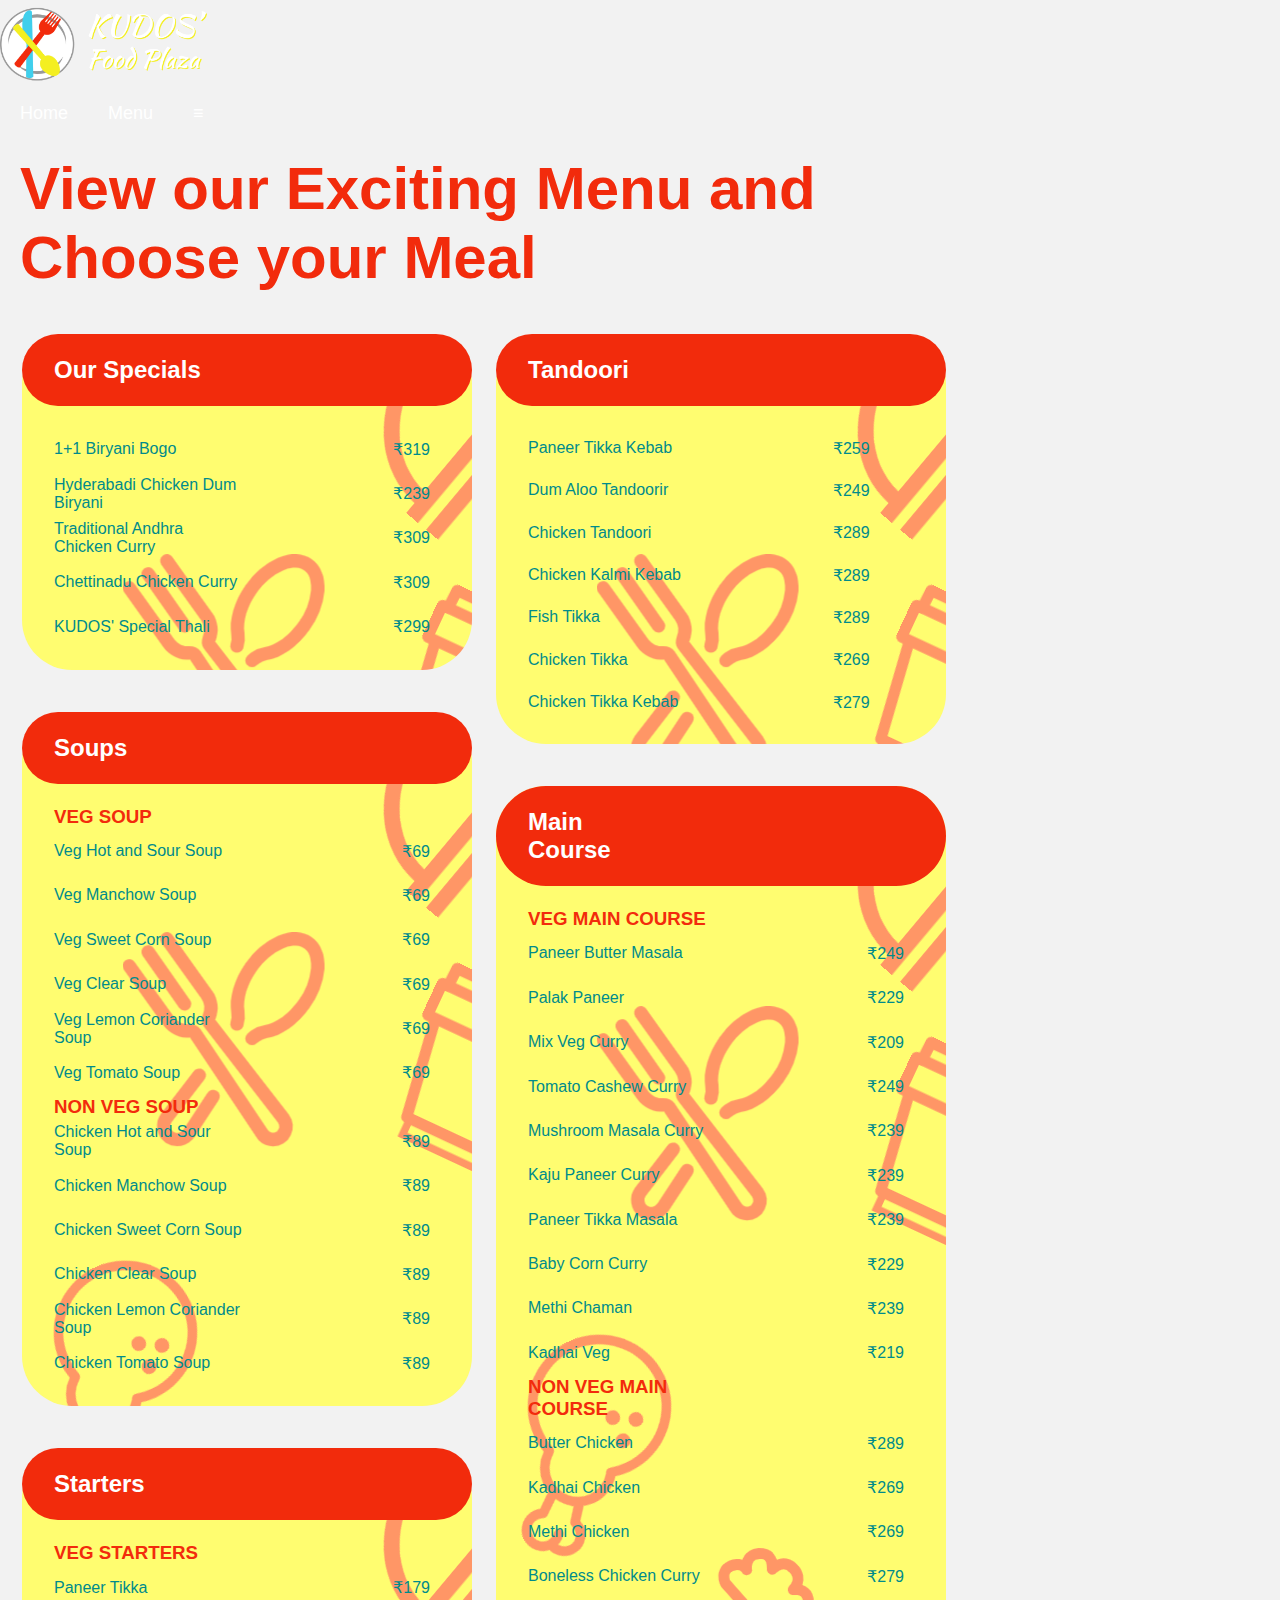
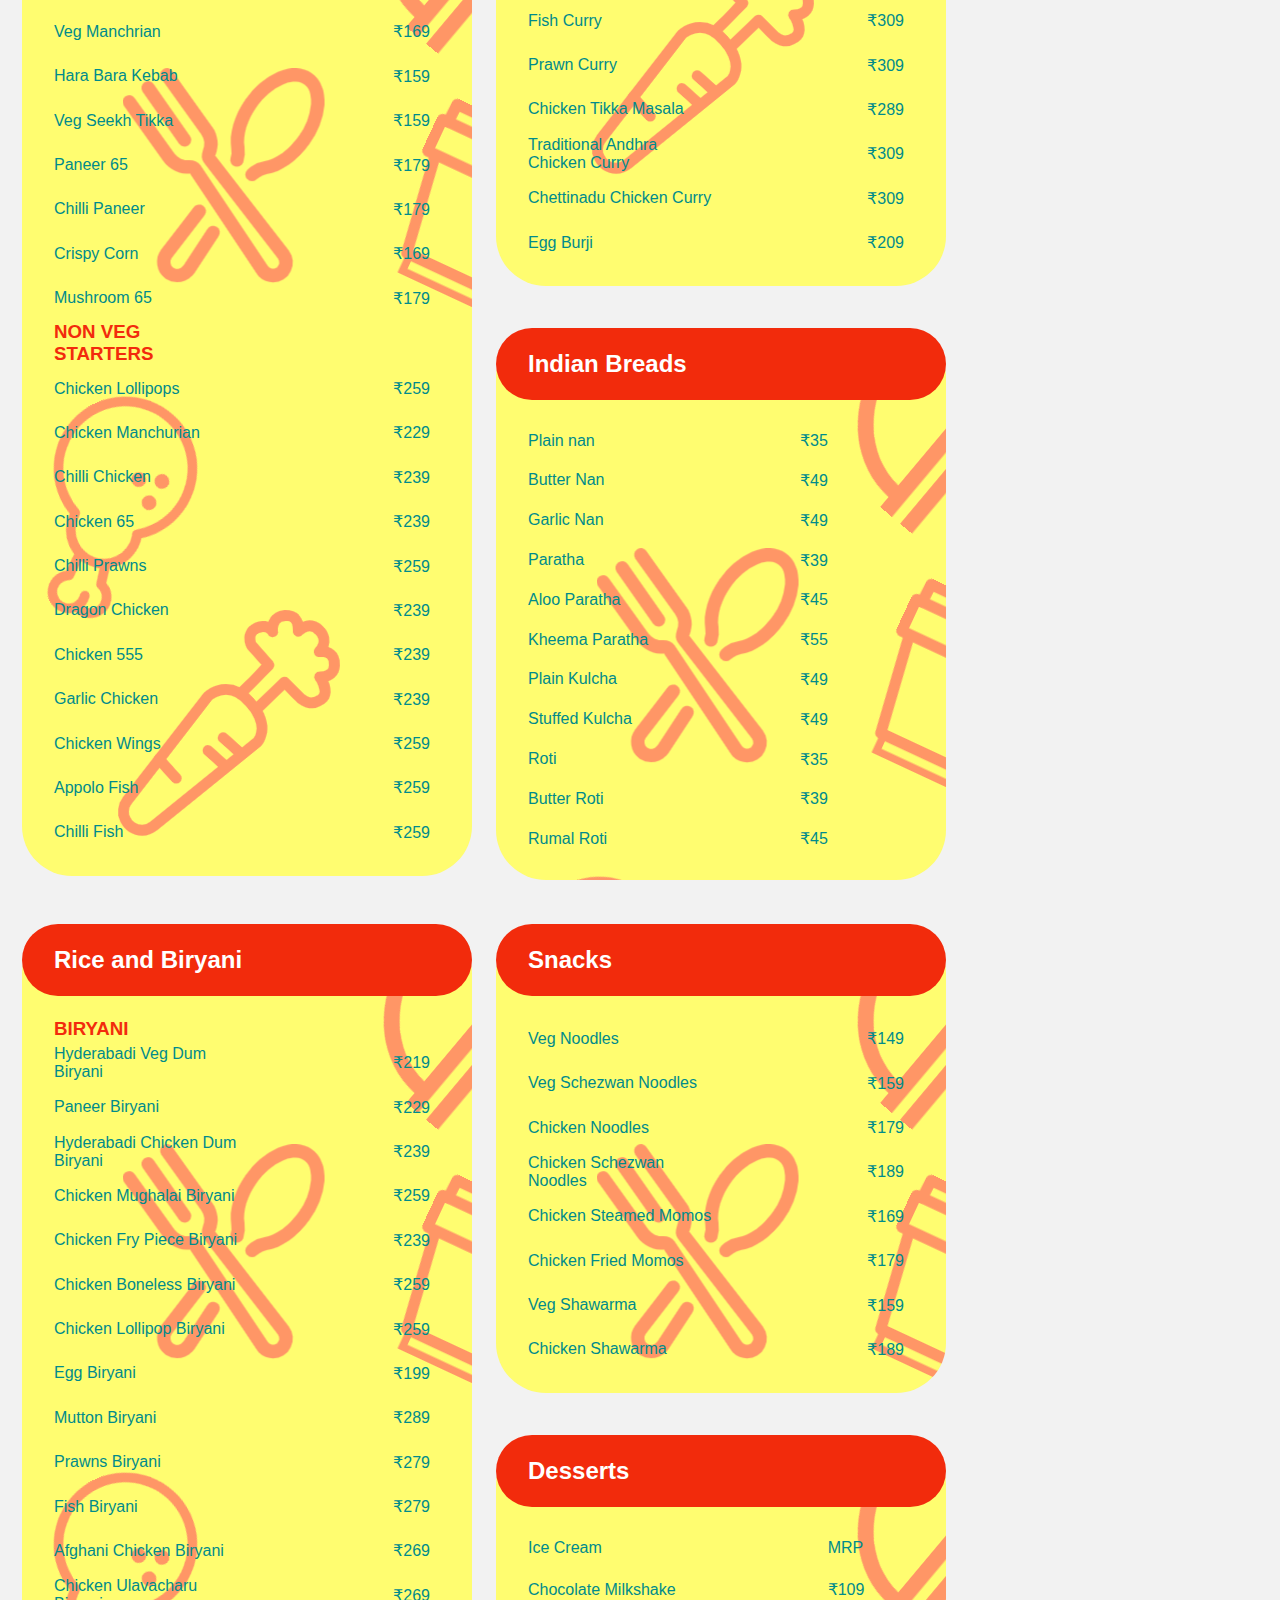
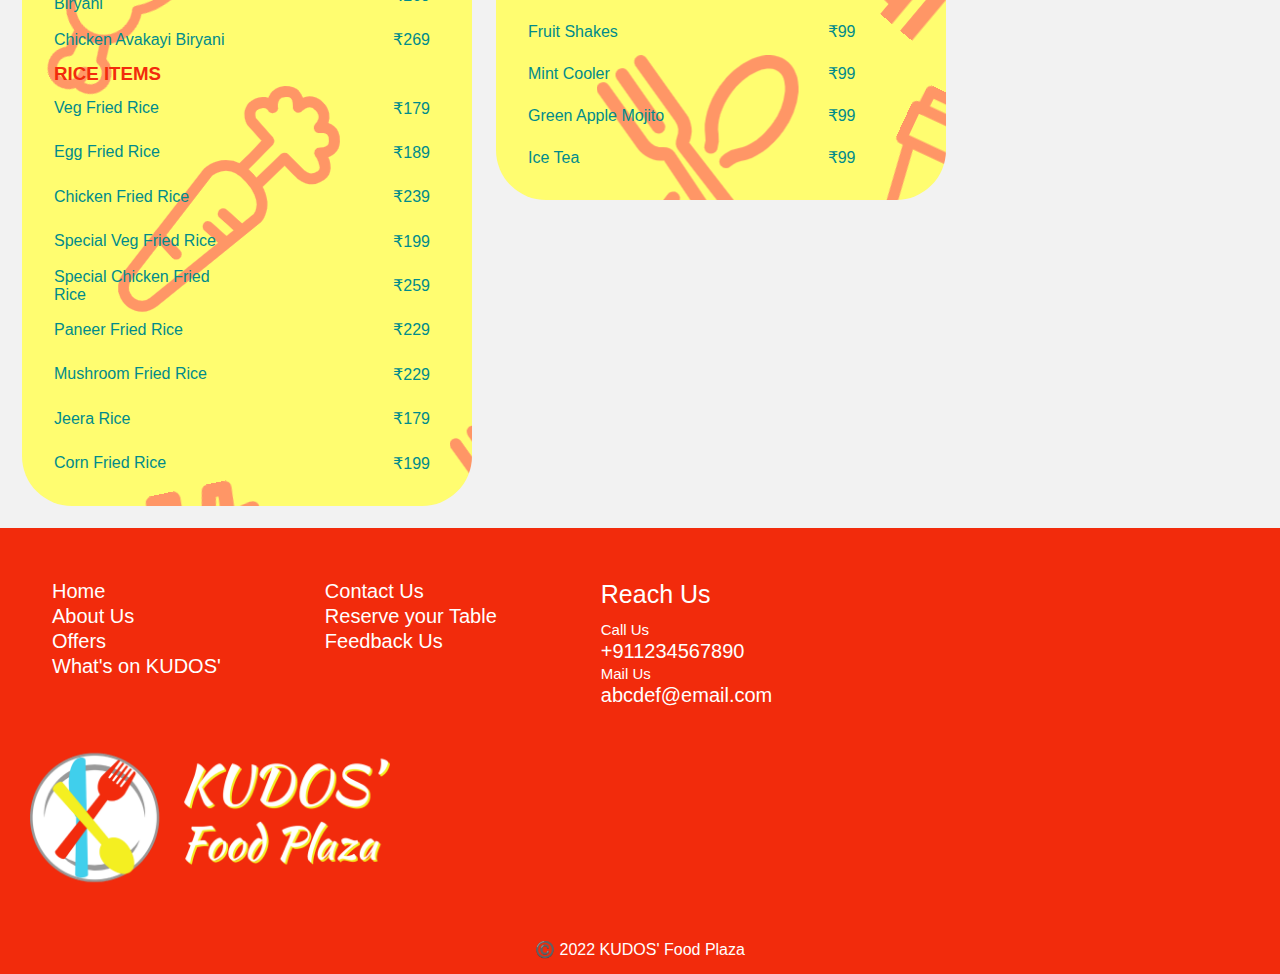
<file: menu.html>
<!DOCTYPE html>
<html lang="en">

<head>
    <meta charset="UTF-8">
    <meta http-equiv="X-UA-Compatible" content="IE=edge">
    <meta name="viewport" content="width=device-width, initial-scale=1.0">
    <title>KUDOS' Menu</title>
    <link rel="stylesheet" type="text/css" href="home.css">
</head>

<body>
    <!---HEADER--->
    <div class="bar">
        <h1 class="logo"><img src="Kudos-1.png" style="height:85px;width:230px;padding:0px;"></h1>
        <ul>
            <li><a href="index.html">Home</a></li>
            <li><a href="menu.html">Menu</a></li>
            <li><a href="#">≡</i></a>
                <div class="drop">
                    <ul>
                        <li><a href="index.html">Home</a></li>
                        <li><a href="about.html">About Us</a></li>
                        <li><a href="menu.html">Menu</a></li>
                        <li><a href="reserve.html">Reserve</a></li>
                        <li><a href="offers.html">Offers</a></li>
                        <li><a href="gallery.html">Gallery</a></li>
                        <li><a href="tips.html">Health Tips</a></li>
                        <li><a href="feedback.html">Feedback</a></li>
                        <li><a href="reach.html">Reach Us</a></li>
                    </ul>
                </div>
            </li>
        </ul>
    </div>
    <!--MENU-->
    <div style="width:100%;padding:20px;color:#F22B0C;font-size: 30px;">
        <h1>View our Exciting Menu and<br>Choose your Meal</h1>
    </div>
    <div style="float:left">
        <table>
            <tbody>
                <!--SPECIALS-->
                <tr>
                    <td>
                        <div class="menu">
                            <div class="menu5">
                                <div style="color:white;background-color:#F22B0C;border-radius:50px;">
                                    <table>
                                        <tbody>
                                            <tr>
                                                <td style="padding: 20px 30px 20px 30px">
                                                    <h2>Our Specials</h2>
                                                </td>
                                            </tr>
                                        </tbody>
                                    </table>
                                </div>
                                <div>
                                    <table class="menu3">
                                        <tbody>
                                            <tr>
                                                <td>1+1 Biryani Bogo</td>
                                                <td class="menu2">₹319</td>
                                            </tr>
                                            <tr>
                                                <td>Hyderabadi Chicken Dum Biryani</td>
                                                <td class="menu2">₹239</td>
                                            </tr>
                                            <tr>
                                                <td>Traditional Andhra Chicken Curry</td>
                                                <td class="menu2">₹309</td>
                                            </tr>
                                            <tr>
                                                <td>Chettinadu Chicken Curry</td>
                                                <td class="menu2">₹309</td>
                                            </tr>
                                            <tr>
                                                <td>KUDOS' Special Thali</td>
                                                <td class="menu2">₹299</td>
                                            </tr>
                                        </tbody>
                                    </table>
                                </div>
                            </div>
                        </div>
                    </td>
                </tr>
                <!--SOUPS-->
                <tr>
                    <td>
                        <div class="menu">
                            <div class="menu5">
                                <div style="color:white;background-color:#F22B0C;border-radius:50px;">
                                    <table>
                                        <tbody>
                                            <tr>
                                                <td style="padding: 20px 285px 20px 30px">
                                                    <h2>Soups</h2>
                                                </td>
                                            </tr>
                                        </tbody>
                                    </table>
                                </div>
                                <div>
                                    <table class="menu3">
                                        <tbody>
                                            <tr>
                                                <td>
                                                    <h3 style="color:#F22B0C">VEG SOUP</h3>
                                                </td>
                                            </tr>
                                            <tr>
                                                <td>Veg Hot and Sour Soup</td>
                                                <td class="menu2">₹69</td>
                                            </tr>
                                            <tr>
                                                <td>Veg Manchow Soup</td>
                                                <td class="menu2">₹69</td>
                                            </tr>
                                            <tr>
                                                <td>Veg Sweet Corn Soup</td>
                                                <td class="menu2">₹69</td>
                                            </tr>
                                            <tr>
                                                <td>Veg Clear Soup</td>
                                                <td class="menu2">₹69</td>
                                            </tr>
                                            <tr>
                                                <td>Veg Lemon Coriander Soup</td>
                                                <td class="menu2">₹69</td>
                                            </tr>
                                            <tr>
                                                <td>Veg Tomato Soup</td>
                                                <td class="menu2">₹69</td>
                                            </tr>
                                            <tr>
                                                <td>
                                                    <h3 style="color:#F22B0C">NON VEG SOUP</h3>
                                                </td>
                                            </tr>
                                            <tr>
                                                <td>Chicken Hot and Sour Soup</td>
                                                <td class="menu2">₹89</td>
                                            </tr>
                                            <tr>
                                                <td>Chicken Manchow Soup</td>
                                                <td class="menu2">₹89</td>
                                            </tr>
                                            <tr>
                                                <td>Chicken Sweet Corn Soup</td>
                                                <td class="menu2">₹89</td>
                                            </tr>
                                            <tr>
                                                <td>Chicken Clear Soup</td>
                                                <td class="menu2">₹89</td>
                                            </tr>
                                            <tr>
                                                <td>Chicken Lemon Coriander Soup</td>
                                                <td class="menu2">₹89</td>
                                            </tr>
                                            <tr>
                                                <td>Chicken Tomato Soup</td>
                                                <td class="menu2">₹89</td>
                                            </tr>
                                        </tbody>
                                    </table>
                                </div>
                            </div>
                        </div>
                    </td>
                </tr>
                <!--STARTERS-->
                <tr>
                    <td>
                        <div class="menu">
                            <div class="menu5">
                                <div style="color:white;background-color:#F22B0C;border-radius:50px;">
                                    <table>
                                        <tbody>
                                            <tr>
                                                <td style="padding: 20px 285px 20px 30px">
                                                    <h2>Starters</h2>
                                                </td>
                                            </tr>
                                        </tbody>
                                    </table>
                                </div>
                                <div>
                                    <table class="menu3">
                                        <tbody>
                                            <tr>
                                                <td>
                                                    <h3 style="color:#F22B0C">VEG STARTERS</h3>
                                                </td>
                                            </tr>
                                            <tr>
                                                <td>Paneer Tikka</td>
                                                <td class="menu2">₹179</td>
                                            </tr>
                                            <tr>
                                                <td>Veg Manchrian</td>
                                                <td class="menu2">₹169</td>
                                            </tr>
                                            <tr>
                                                <td>Hara Bara Kebab</td>
                                                <td class="menu2">₹159</td>
                                            </tr>
                                            <tr>
                                                <td>Veg Seekh Tikka</td>
                                                <td class="menu2">₹159</td>
                                            </tr>
                                            <tr>
                                                <td>Paneer 65</td>
                                                <td class="menu2">₹179</td>
                                            </tr>
                                            <tr>
                                                <td>Chilli Paneer</td>
                                                <td class="menu2">₹179</td>
                                            </tr>
                                            <tr>
                                                <td>Crispy Corn</td>
                                                <td class="menu2">₹169</td>
                                            </tr>
                                            <tr>
                                                <td>Mushroom 65</td>
                                                <td class="menu2">₹179</td>
                                            </tr>
                                            <tr>
                                                <td>
                                                    <h3 style="color:#F22B0C">NON VEG STARTERS</h3>
                                                </td>
                                            </tr>
                                            <tr>
                                                <td>Chicken Lollipops</td>
                                                <td class="menu2">₹259</td>
                                            </tr>
                                            <tr>
                                                <td>Chicken Manchurian</td>
                                                <td class="menu2">₹229</td>
                                            </tr>
                                            <tr>
                                                <td>Chilli Chicken</td>
                                                <td class="menu2">₹239</td>
                                            </tr>
                                            <tr>
                                                <td>Chicken 65</td>
                                                <td class="menu2">₹239</td>
                                            </tr>
                                            <tr>
                                                <td>Chilli Prawns</td>
                                                <td class="menu2">₹259</td>
                                            </tr>
                                            <tr>
                                                <td>Dragon Chicken</td>
                                                <td class="menu2">₹239</td>
                                            </tr>
                                            <tr>
                                                <td>Chicken 555</td>
                                                <td class="menu2">₹239</td>
                                            </tr>
                                            <tr>
                                                <td>Garlic Chicken</td>
                                                <td class="menu2">₹239</td>
                                            </tr>
                                            <tr>
                                                <td>Chicken Wings</td>
                                                <td class="menu2">₹259</td>
                                            </tr>
                                            <tr>
                                                <td>Appolo Fish</td>
                                                <td class="menu2">₹259</td>
                                            </tr>
                                            <tr>
                                                <td>Chilli Fish</td>
                                                <td class="menu2">₹259</td>
                                            </tr>
                                        </tbody>
                                    </table>
                                </div>
                            </div>
                        </div>
                    </td>
                </tr>
            </tbody>
        </table>
    </div>
    <div style="float:left;">
        <table>
            <tbody>
                <!--TANDOORI-->
                <tr>
                    <td>
                        <div class="menu">
                            <div class="menu5">
                                <div style="color:white;background-color:#F22B0C;border-radius:50px;">
                                    <table>
                                        <tbody>
                                            <tr>
                                                <td style="padding: 20px 285px 20px 30px">
                                                    <h2>Tandoori</h2>
                                                </td>
                                            </tr>
                                        </tbody>
                                    </table>
                                </div>
                                <div>
                                    <table class="menu3">
                                        <tbody>
                                            <tr>
                                                <td>Paneer Tikka Kebab</td>
                                                <td class="menu2">₹259</td>
                                            </tr>
                                            <tr>
                                                <td>Dum Aloo Tandoorir</td>
                                                <td class="menu2">₹249</td>
                                            </tr>
                                            <tr>
                                                <td>Chicken Tandoori</td>
                                                <td class="menu2">₹289</td>
                                            </tr>
                                            <tr>
                                                <td>Chicken Kalmi Kebab</td>
                                                <td class="menu2">₹289</td>
                                            </tr>
                                            <tr>
                                                <td>Fish Tikka</td>
                                                <td class="menu2">₹289</td>
                                            </tr>
                                            <tr>
                                                <td>Chicken Tikka</td>
                                                <td class="menu2">₹269</td>
                                            </tr>
                                            <tr>
                                                <td>Chicken Tikka Kebab</td>
                                                <td class="menu2">₹279</td>
                                            </tr>
                                        </tbody>
                                    </table>
                                </div>
                            </div>
                        </div>
                    </td>
                </tr>
                <!--MAIN COURSE-->
                <tr>
                    <td>
                        <div class="menu">
                            <div class="menu5">
                                <div style="color:white;background-color:#F22B0C;border-radius:50px;">
                                    <table>
                                        <tbody>
                                            <tr>
                                                <td style="padding: 20px 285px 20px 30px">
                                                    <h2>Main Course</h2>
                                                </td>
                                            </tr>
                                        </tbody>
                                    </table>
                                </div>
                                <div>
                                    <table class="menu3">
                                        <tbody>
                                            <tr>
                                                <td>
                                                    <h3 style="color:#F22B0C">VEG MAIN COURSE</h3>
                                                </td>
                                            </tr>
                                            <tr>
                                                <td>Paneer Butter Masala</td>
                                                <td class="menu2">₹249</td>
                                            </tr>
                                            <tr>
                                                <td>Palak Paneer</td>
                                                <td class="menu2">₹229</td>
                                            </tr>
                                            <tr>
                                                <td>Mix Veg Curry</td>
                                                <td class="menu2">₹209</td>
                                            </tr>
                                            <tr>
                                                <td>Tomato Cashew Curry</td>
                                                <td class="menu2">₹249</td>
                                            </tr>
                                            <tr>
                                                <td>Mushroom Masala Curry</td>
                                                <td class="menu2">₹239</td>
                                            </tr>
                                            <tr>
                                                <td>Kaju Paneer Curry</td>
                                                <td class="menu2">₹239</td>
                                            </tr>
                                            <tr>
                                                <td>Paneer Tikka Masala</td>
                                                <td class="menu2">₹239</td>
                                            </tr>
                                            <tr>
                                                <td>Baby Corn Curry</td>
                                                <td class="menu2">₹229</td>
                                            </tr>
                                            <tr>
                                                <td>Methi Chaman</td>
                                                <td class="menu2">₹239</td>
                                            </tr>
                                            <tr>
                                                <td>Kadhai Veg</td>
                                                <td class="menu2">₹219</td>
                                            </tr>
                                            <tr>
                                                <td>
                                                    <h3 style="color:#F22B0C">NON VEG MAIN COURSE</h3>
                                                </td>
                                            </tr>
                                            <tr>
                                                <td>Butter Chicken</td>
                                                <td class="menu2">₹289</td>
                                            </tr>
                                            <tr>
                                                <td>Kadhai Chicken</td>
                                                <td class="menu2">₹269</td>
                                            </tr>
                                            <tr>
                                                <td>Methi Chicken</td>
                                                <td class="menu2">₹269</td>
                                            </tr>
                                            <tr>
                                                <td>Boneless Chicken Curry</td>
                                                <td class="menu2">₹279</td>
                                            </tr>
                                            <tr>
                                                <td>Fish Curry</td>
                                                <td class="menu2">₹309</td>
                                            </tr>
                                            <tr>
                                                <td>Prawn Curry</td>
                                                <td class="menu2">₹309</td>
                                            </tr>
                                            <tr>
                                                <td>Chicken Tikka Masala</td>
                                                <td class="menu2">₹289</td>
                                            </tr>
                                            <tr>
                                                <td>Traditional Andhra Chicken Curry</td>
                                                <td class="menu2">₹309</td>
                                            </tr>
                                            <tr>
                                                <td>Chettinadu Chicken Curry</td>
                                                <td class="menu2">₹309</td>
                                            </tr>
                                            <tr>
                                                <td>Egg Burji</td>
                                                <td class="menu2">₹209</td>
                                            </tr>
                                        </tbody>
                                    </table>
                                </div>
                            </div>
                        </div>
                    </td>
                </tr>
                <!--INDIAN BREADS-->
                <tr>
                    <td>
                        <div class="menu">
                            <div class="menu5">
                                <div style="color:white;background-color:#F22B0C;border-radius:50px;">
                                    <table>
                                        <tbody>
                                            <tr>
                                                <td style="padding: 20px 30px 20px 30px">
                                                    <h2>Indian Breads</h2>
                                                </td>
                                            </tr>
                                        </tbody>
                                    </table>
                                </div>
                                <div>
                                    <table class="menu3">
                                        <tbody>
                                            <tr>
                                                <td>Plain nan</td>
                                                <td class="menu2">₹35</td>
                                            </tr>
                                            <tr>
                                                <td>Butter Nan</td>
                                                <td class="menu2">₹49</td>
                                            </tr>
                                            <tr>
                                                <td>Garlic Nan</td>
                                                <td class="menu2">₹49</td>
                                            </tr>
                                            <tr>
                                                <td>Paratha</td>
                                                <td class="menu2">₹39</td>
                                            </tr>
                                            <tr>
                                                <td>Aloo Paratha</td>
                                                <td class="menu2">₹45</td>
                                            </tr>
                                            <tr>
                                                <td>Kheema Paratha</td>
                                                <td class="menu2">₹55</td>
                                            </tr>
                                            <tr>
                                                <td>Plain Kulcha</td>
                                                <td class="menu2">₹49</td>
                                            </tr>
                                            <tr>
                                                <td>Stuffed Kulcha</td>
                                                <td class="menu2">₹49</td>
                                            </tr>
                                            <tr>
                                                <td>Roti</td>
                                                <td class="menu2">₹35</td>
                                            </tr>
                                            <tr>
                                                <td>Butter Roti</td>
                                                <td class="menu2">₹39</td>
                                            </tr>
                                            <tr>
                                                <td>Rumal Roti</td>
                                                <td class="menu2">₹45</td>
                                            </tr>
                                        </tbody>
                                    </table>
                                </div>
                            </div>
                        </div>
                    </td>
                </tr> 
            </tbody>
        </table>
    </div>
    <div style="float:left;">
        <table>
            <tbody>
                <!--BIRYANIS-->
                <tr>
                    <td>
                        <div class="menu">
                            <div class="menu5">
                                <div style="color:white;background-color:#F22B0C;border-radius:50px;">
                                    <table>
                                        <tbody>
                                            <tr>
                                                <td style="padding: 20px 20px 20px 30px">
                                                    <h2>Rice and Biryani</h2>
                                                </td>
                                            </tr>
                                        </tbody>
                                    </table>
                                </div>
                                <div>
                                    <table class="menu3">
                                        <tbody>
                                            <tr>
                                                <td>
                                                    <h3 style="color:#F22B0C">BIRYANI</h3>
                                                </td>
                                            </tr>
                                            <tr>
                                                <td>Hyderabadi Veg Dum Biryani</td>
                                                <td class="menu2">₹219</td>
                                            </tr>
                                            <tr>
                                                <td>Paneer Biryani</td>
                                                <td class="menu2">₹229</td>
                                            </tr>
                                            <tr>
                                                <td>Hyderabadi Chicken Dum Biryani</td>
                                                <td class="menu2">₹239</td>
                                            </tr>
                                            <tr>
                                                <td>Chicken Mughalai Biryani</td>
                                                <td class="menu2">₹259</td>
                                            </tr>
                                            <tr>
                                                <td>Chicken Fry Piece Biryani</td>
                                                <td class="menu2">₹239</td>
                                            </tr>
                                            <tr>
                                                <td>Chicken Boneless Biryani</td>
                                                <td class="menu2">₹259</td>
                                            </tr>
                                            <tr>
                                                <td>Chicken Lollipop Biryani</td>
                                                <td class="menu2">₹259</td>
                                            </tr>
                                            <tr>
                                                <td>Egg Biryani</td>
                                                <td class="menu2">₹199</td>
                                            </tr>
                                            <tr>
                                                <td>Mutton Biryani</td>
                                                <td class="menu2">₹289</td>
                                            </tr>
                                            <tr>
                                                <td>Prawns Biryani</td>
                                                <td class="menu2">₹279</td>
                                            </tr>
                                            <tr>
                                                <td>Fish Biryani</td>
                                                <td class="menu2">₹279</td>
                                            </tr>
                                            <tr>
                                                <td>Afghani Chicken Biryani</td>
                                                <td class="menu2">₹269</td>
                                            </tr>
                                            <tr>
                                                <td>Chicken Ulavacharu Biryani</td>
                                                <td class="menu2">₹269</td>
                                            </tr>
                                            <tr>
                                                <td>Chicken Avakayi Biryani</td>
                                                <td class="menu2">₹269</td>
                                            </tr>
                                            <tr>
                                                <td>
                                                    <h3 style="color:#F22B0C">RICE ITEMS</h3>
                                                </td>
                                            </tr>
                                            <tr>
                                                <td>Veg Fried Rice</td>
                                                <td class="menu2">₹179</td>
                                            </tr>
                                            <tr>
                                                <td>Egg Fried Rice</td>
                                                <td class="menu2">₹189</td>
                                            </tr>
                                            <tr>
                                                <td>Chicken Fried Rice</td>
                                                <td class="menu2">₹239</td>
                                            </tr>
                                            <tr>
                                                <td>Special Veg Fried Rice</td>
                                                <td class="menu2">₹199</td>
                                            </tr>
                                            <tr>
                                                <td>Special Chicken Fried Rice</td>
                                                <td class="menu2">₹259</td>
                                            </tr>
                                            <tr>
                                                <td>Paneer Fried Rice</td>
                                                <td class="menu2">₹229</td>
                                            </tr>
                                            <tr>
                                                <td>Mushroom Fried Rice</td>
                                                <td class="menu2">₹229</td>
                                            </tr>
                                            <tr>
                                                <td>Jeera Rice</td>
                                                <td class="menu2">₹179</td>
                                            </tr>
                                            <tr>
                                                <td>Corn Fried Rice</td>
                                                <td class="menu2">₹199</td>
                                            </tr>
                                        </tbody>
                                    </table>
                                </div>
                            </div>
                        </div>
                    </td>
                </tr>
            </tbody>
        </table>
    </div>
    <div style="float:left;">
        <table>
            <tbody>
                <!--SNACKS-->
                <tr>
                    <td>
                        <div class="menu">
                            <div class="menu5">
                                <div style="color:white;background-color:#F22B0C;border-radius:50px;">
                                    <table>
                                        <tbody>
                                            <tr>
                                                <td style="padding: 20px 285px 20px 30px">
                                                    <h2>Snacks</h2>
                                                </td>
                                            </tr>
                                        </tbody>
                                    </table>
                                </div>
                                <div>
                                    <table class="menu3">
                                        <tbody>
                                            <tr>
                                                <td>Veg Noodles</td>
                                                <td class="menu2">₹149</td>
                                            </tr>
                                            <tr>
                                                <td>Veg Schezwan Noodles</td>
                                                <td class="menu2">₹159</td>
                                            </tr>
                                            <tr>
                                                <td>Chicken Noodles</td>
                                                <td class="menu2">₹179</td>
                                            </tr>
                                            <tr>
                                                <td>Chicken Schezwan Noodles</td>
                                                <td class="menu2">₹189</td>
                                            </tr>
                                            <tr>
                                                <td>Chicken Steamed Momos</td>
                                                <td class="menu2">₹169</td>
                                            </tr>
                                            <tr>
                                                <td>Chicken Fried Momos</td>
                                                <td class="menu2">₹179</td>
                                            </tr>
                                            <tr>
                                                <td>Veg Shawarma</td>
                                                <td class="menu2">₹159</td>
                                            </tr>
                                            <tr>
                                                <td>Chicken Shawarma</td>
                                                <td class="menu2">₹189</td>
                                            </tr>
                                        </tbody>
                                    </table>
                                </div>
                            </div>
                        </div>
                    </td>
                </tr>
                <!--DESSERTS-->
                <tr>
                    <td>
                        <div class="menu">
                            <div class="menu5">
                                <div style="color:white;background-color:#F22B0C;border-radius:50px;">
                                    <table>
                                        <tbody>
                                            <tr>
                                                <td style="padding: 20px 285px 20px 30px">
                                                    <h2>Desserts</h2>
                                                </td>
                                            </tr>
                                        </tbody>
                                    </table>
                                </div>
                                <div>
                                    <table class="menu3">
                                        <tbody>
                                            <tr>
                                                <td>Ice Cream</td>
                                                <td class="menu2">MRP</td>
                                            </tr>
                                            <tr>
                                                <td>Chocolate Milkshake</td>
                                                <td class="menu2">₹109</td>
                                            </tr>
                                            <tr>
                                                <td>Fruit Shakes</td>
                                                <td class="menu2">₹99</td>
                                            </tr>
                                            <tr>
                                                <td>Mint Cooler</td>
                                                <td class="menu2">₹99</td>
                                            </tr>
                                            <tr>
                                                <td>Green Apple Mojito</td>
                                                <td class="menu2">₹99</td>
                                            </tr>
                                            <tr>
                                                <td>Ice Tea</td>
                                                <td class="menu2">₹99</td>
                                            </tr>
                                        </tbody>
                                    </table>
                                </div>
                            </div>
                        </div>
                    </td>
                </tr>
            </tbody>
        </table>
    </div>
    <!--FOOTER-->
    <div style="float:left;background-color:#F22B0C;width:100%">
        <div style="float:left;padding:50px 50px 0 50px">
            <table>
                <tbody>
                    <tr>
                        <td><a href="index.html" style="text-decoration: none;color:white;font-size:20px;">Home</a></td>
                    </tr>
                    <tr>
                        <td><a href="about.html" style="text-decoration: none;color:white;font-size: 20px;">About Us</a></td>
                    </tr>
                    <tr>
                        <td><a href="offers.html" style="text-decoration: none;color:white;font-size:20px">Offers</a></td>
                    </tr>
                    <tr>
                        <td><a href="menu.html" style="text-decoration: none;color:white;font-size:20px;">What's on KUDOS'</a></td>
                    </tr>
                </tbody>
            </table>
        </div>
        <div style="float:left;padding:50px 50px 0 50px">
            <table>
                <tbody>
                    <tr>
                        <td><a href="reach.html" style="text-decoration: none;color:white;font-size:20px;">Contact Us</a></td>
                    </tr>
                    <tr>
                        <td><a href="reserve.html" style="text-decoration: none;color:white;font-size: 20px;">Reserve your Table</a></td>
                    </tr>
                    <tr>
                        <td><a href="Feedback.html" style="text-decoration: none;color:white;font-size:20px">Feedback Us</a></td>
                    </tr>
                </tbody>
            </table>
        </div>
        <div style="float:left;padding:50px 50px 0 50px">
            <table>
                <tbody>
                    <tr>
                        <td style="color:white;font-size:25px">Reach Us</td>
                    </tr>
                    <tr>
                        <td style="font-size:15px;color:white;padding-top:10px">Call Us</td>
                    </tr>
                    <tr>
                        <td><a href="tel:+911234567890" style="text-decoration: none;color:white;font-size: 20px;">+911234567890</a></td>
                    </tr>
                    <tr>
                        <td style="font-size:15px;color:white;">Mail Us</td>
                    </tr>
                    <tr>
                        <td><a href="mailto:abcdef@email.com" style="text-decoration: none;color:white;font-size: 20px;">abcdef@email.com</a></td>
                    </tr>
                </tbody>
            </table>
        </div>
        <div style="float:left;padding:30px">
            <img src="Kudos-1.png" style="width:400px;">
        </div>
        <table style="width: 100%;height: 50px;text-align: center;color: white;">
            <tbody>
                <tr>
                    <td>
                        ©️ 2022 KUDOS' Food Plaza
                    </td>
                </tr>
            </tbody>
        </table>
    </div>
</body>

</html>
</file>
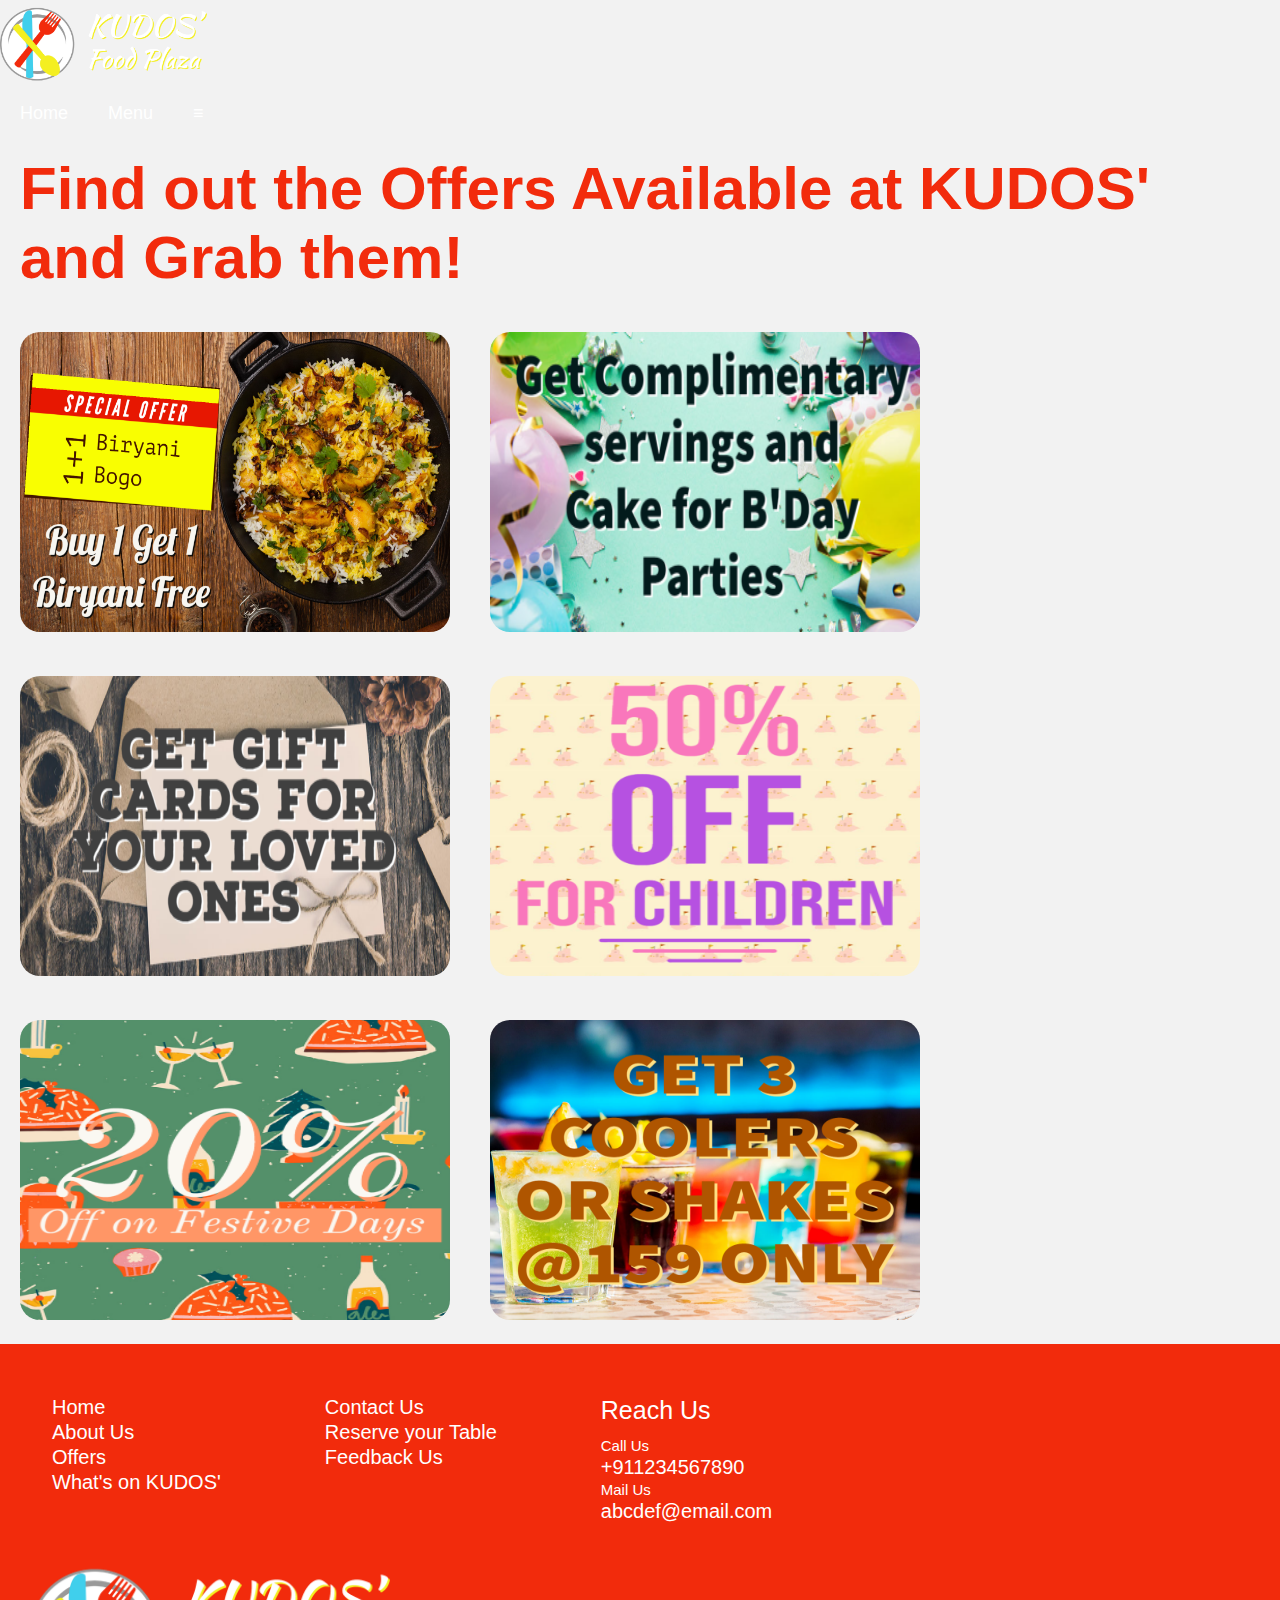
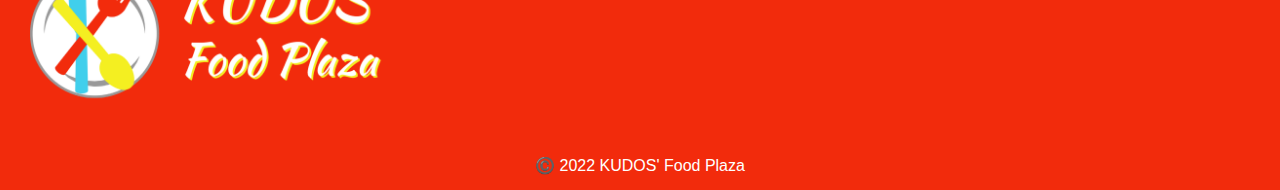
<file: offers.html>
<!DOCTYPE html>
<html lang="en">

<head>
    <meta charset="UTF-8">
    <meta http-equiv="X-UA-Compatible" content="IE=edge">
    <meta name="viewport" content="width=device-width, initial-scale=1.0">
    <link rel="stylesheet" href="https://cdnjs.cloudflare.com/ajax/libs/font-awesome/4.7.0/css/font-awesome.min.css">
    <title>KUDOS'Food Plaza</title>
    <link rel="stylesheet" type="text/css" href="home.css">
</head>

<body>
    <!---HEADER--->
    <div class="bar">
        <h1 class="logo"><img src="Kudos-1.png" style="height:85px;width:230px;padding:0px;"></h1>
        <ul>
            <li><a href="index.html">Home</a></li>
            <li><a href="menu.html">Menu</a></li>
            <li><a href="#">≡</i></a>
                <div class="drop">
                    <ul>
                        <li><a href="index.html">Home</a></li>
                        <li><a href="about.html">About Us</a></li>
                        <li><a href="menu.html">Menu</a></li>
                        <li><a href="reserve.html">Reserve</a></li>
                        <li><a href="offers.html">Offers</a></li>
                        <li><a href="gallery.html">Gallery</a></li>
                        <li><a href="tips.html">Health Tips</a></li>
                        <li><a href="feedback.html">Feedback</a></li>
                        <li><a href="reach.html">Reach Us</a></li>
                    </ul>
                </div>
            </li>
        </ul>
    </div>
    <!--OFFERS-->
    <div style="width:100%;padding:20px;color:#F22B0C;font-size: 30px;">
        <h1>Find out the Offers Available at KUDOS'<br> and Grab them!</h1>
    </div>
    <div class="offers1"><img src="Offer-1.png" style="width:430px;height:300px;border-radius: 20px;"></div>
    <div class="offers1"><img src="Offer-4.png" style="width:430px;height:300px;border-radius: 20px;"></div>
    <div class="offers1"><img src="Offer-5.png" style="width:430px;height:300px;border-radius: 20px;"></div>
    <div class="offers1"><img src="Offer-2.png" style="width:430px;height:300px;border-radius: 20px;"></div>
    <div class="offers1"><img src="Offer-3.png" style="width:430px;height:300px;border-radius: 20px;"></div>
    <div class="offers1"><img src="Offer-6.png" style="width:430px;height:300px;border-radius: 20px;"></div>
    <!--FOOTER-->
    <div style="float:left;background-color:#F22B0C;width:100%">
        <div style="float:left;padding:50px 50px 0 50px">
            <table>
                <tbody>
                    <tr>
                        <td><a href="index.html" style="text-decoration: none;color:white;font-size:20px;">Home</a></td>
                    </tr>
                    <tr>
                        <td><a href="about.html" style="text-decoration: none;color:white;font-size: 20px;">About Us</a></td>
                    </tr>
                    <tr>
                        <td><a href="offers.html" style="text-decoration: none;color:white;font-size:20px">Offers</a></td>
                    </tr>
                    <tr>
                        <td><a href="menu.html" style="text-decoration: none;color:white;font-size:20px;">What's on KUDOS'</a></td>
                    </tr>
                </tbody>
            </table>
        </div>
        <div style="float:left;padding:50px 50px 0 50px">
            <table>
                <tbody>
                    <tr>
                        <td><a href="reach.html" style="text-decoration: none;color:white;font-size:20px;">Contact Us</a></td>
                    </tr>
                    <tr>
                        <td><a href="reserve.html" style="text-decoration: none;color:white;font-size: 20px;">Reserve your Table</a></td>
                    </tr>
                    <tr>
                        <td><a href="Feedback.html" style="text-decoration: none;color:white;font-size:20px">Feedback Us</a></td>
                    </tr>
                </tbody>
            </table>
        </div>
        <div style="float:left;padding:50px 50px 0 50px">
            <table>
                <tbody>
                    <tr>
                        <td style="color:white;font-size:25px">Reach Us</td>
                    </tr>
                    <tr>
                        <td style="font-size:15px;color:white;padding-top:10px">Call Us</td>
                    </tr>
                    <tr>
                        <td><a href="tel:+911234567890" style="text-decoration: none;color:white;font-size: 20px;">+911234567890</a></td>
                    </tr>
                    <tr>
                        <td style="font-size:15px;color:white;">Mail Us</td>
                    </tr>
                    <tr>
                        <td><a href="mailto:abcdef@email.com" style="text-decoration: none;color:white;font-size: 20px;">abcdef@email.com</a></td>
                    </tr>
                </tbody>
            </table>
        </div>
        <div style="float:left;padding:30px">
            <img src="Kudos-1.png" style="width:400px;">
        </div>
        <table style="width: 100%;height: 50px;text-align: center;color: white;">
            <tbody>
                <tr>
                    <td>
                        ©️ 2022 KUDOS' Food Plaza
                    </td>
                </tr>
            </tbody>
        </table>
    </div>
</body>

</html>
</file>
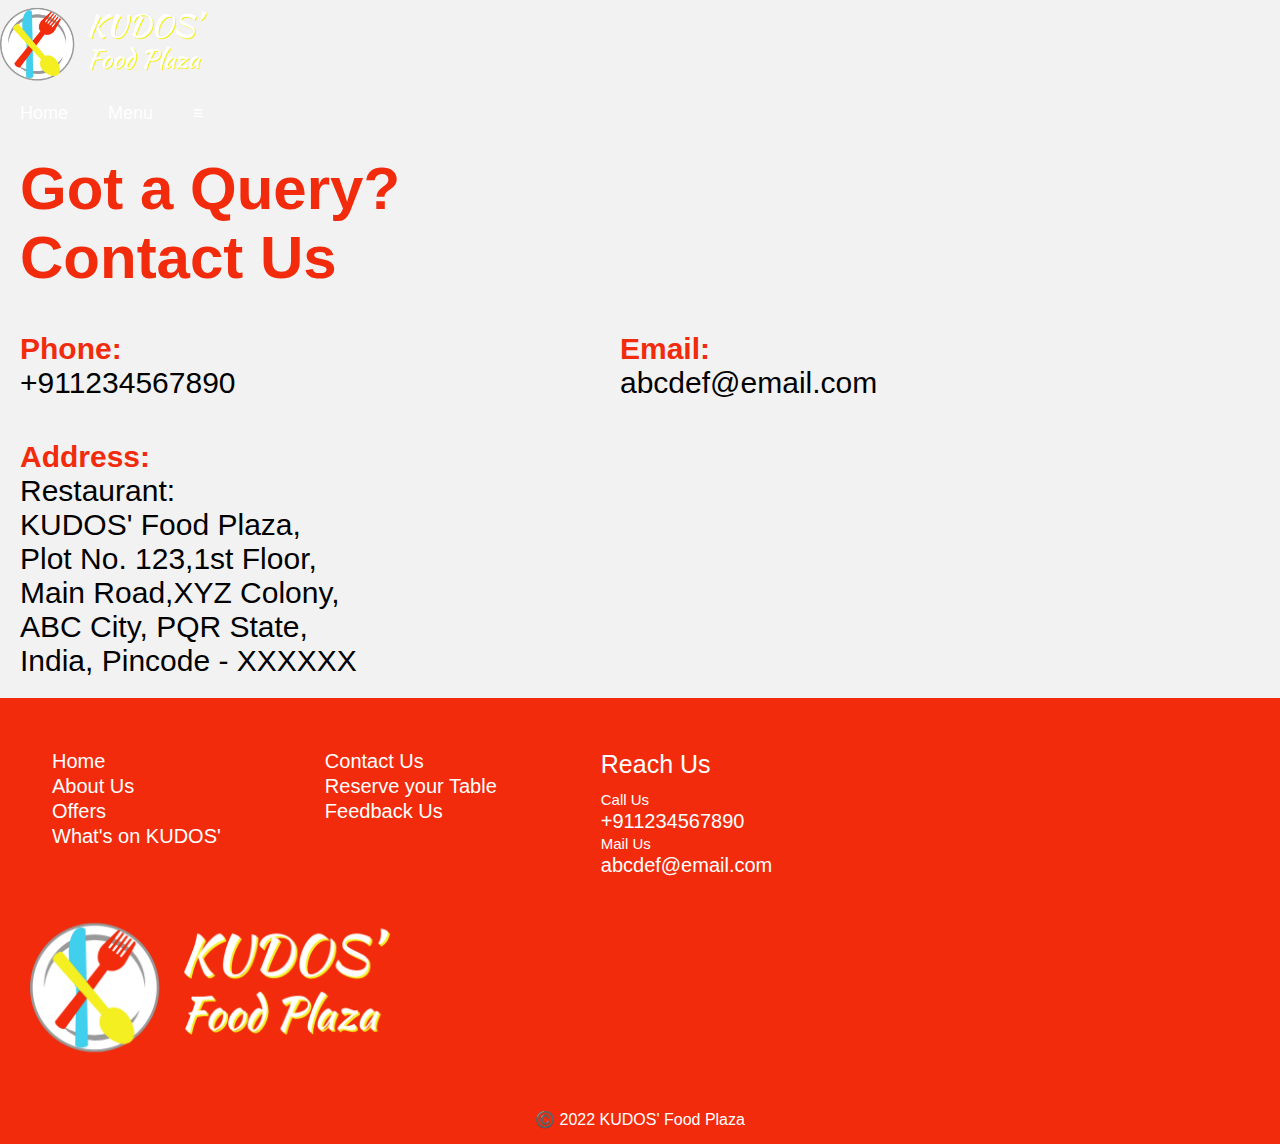
<file: reach.html>
<!DOCTYPE html>
<html lang="en">
<head>
    <meta charset="UTF-8">
    <meta http-equiv="X-UA-Compatible" content="IE=edge">
    <meta name="viewport" content="width=device-width, initial-scale=1.0">
    <link rel="stylesheet" type="text/css" href="home.css">
    <title>Reach Us</title>
</head>
<body>
    <!---HEADER--->
    <div class="bar">
        <h1 class="logo"><img src="Kudos-1.png" style="height:85px;width:230px;padding:0px;"></h1>
        <ul>
            <li><a href="index.html">Home</a></li>
            <li><a href="menu.html">Menu</a></li>
            <li><a href="#">≡</i></a>
                <div class="drop">
                    <ul>
                        <li><a href="Home.html">Home</a></li>
                        <li><a href="about.html">About Us</a></li>
                        <li><a href="menu.html">Menu</a></li>
                        <li><a href="reserve.html">Reserve</a></li>
                        <li><a href="offers.html">Offers</a></li>
                        <li><a href="gallery.html">Gallery</a></li>
                        <li><a href="tips.html">Health Tips</a></li>
                        <li><a href="feedback.html">Feedback</a></li>
                        <li><a href="reach.html">Reach Us</a></li>
                    </ul>
                </div>
            </li>
        </ul>
    </div>
    <!--REACH US-->
    <div style="width:100%;padding:20px;color:#F22B0C;font-size: 30px;">
        <h1>Got a Query?</h1>
        <h1>Contact Us</h1>
    </div>
    <div style="width:600px;padding:20px;float: left;">
        <h1 style="color:#F22B0C;font-size: 30px;">Phone:</h1>
        <a href="tel:+911234567890" style="text-decoration:none;color:black;font-size: 30px;">+911234567890</a>
    </div>
    <div style="width:600px;padding:20px;float: left;">
        <h1 style="color:#F22B0C;font-size: 30px;">Email:</h1>
        <a href="mailto:abcdef@email.com" style="text-decoration:none;color:black;font-size: 30px;">abcdef@email.com</a>
    </div>
    <div style="width:600px;padding:20px;float: left;">
        <h1 style="color:#F22B0C;font-size: 30px;">Address:</h1>
        <p style="font-size:30px">Restaurant:<br>
            KUDOS' Food Plaza,<br>
            Plot No. 123,1st Floor,<br>
            Main Road,XYZ Colony,<br>
            ABC City, PQR State,<br>
            India, Pincode - XXXXXX
        </p>
    </div>
    <!--FOOTER-->
    <div style="float:left;background-color:#F22B0C;width:100%">
        <div style="float:left;padding:50px 50px 0 50px">
            <table>
                <tbody>
                    <tr>
                        <td><a href="index.html" style="text-decoration: none;color:white;font-size:20px;">Home</a></td>
                    </tr>
                    <tr>
                        <td><a href="about.html" style="text-decoration: none;color:white;font-size: 20px;">About Us</a></td>
                    </tr>
                    <tr>
                        <td><a href="offers.html" style="text-decoration: none;color:white;font-size:20px">Offers</a></td>
                    </tr>
                    <tr>
                        <td><a href="menu.html" style="text-decoration: none;color:white;font-size:20px;">What's on KUDOS'</a></td>
                    </tr>
                </tbody>
            </table>
        </div>
        <div style="float:left;padding:50px 50px 0 50px">
            <table>
                <tbody>
                    <tr>
                        <td><a href="reach.html" style="text-decoration: none;color:white;font-size:20px;">Contact Us</a></td>
                    </tr>
                    <tr>
                        <td><a href="reserve.html" style="text-decoration: none;color:white;font-size: 20px;">Reserve your Table</a></td>
                    </tr>
                    <tr>
                        <td><a href="Feedback.html" style="text-decoration: none;color:white;font-size:20px">Feedback Us</a></td>
                    </tr>
                </tbody>
            </table>
        </div>
        <div style="float:left;padding:50px 50px 0 50px">
            <table>
                <tbody>
                    <tr>
                        <td style="color:white;font-size:25px">Reach Us</td>
                    </tr>
                    <tr>
                        <td style="font-size:15px;color:white;padding-top:10px">Call Us</td>
                    </tr>
                    <tr>
                        <td><a href="tel:+911234567890" style="text-decoration: none;color:white;font-size: 20px;">+911234567890</a></td>
                    </tr>
                    <tr>
                        <td style="font-size:15px;color:white;">Mail Us</td>
                    </tr>
                    <tr>
                        <td><a href="mailto:abcdef@email.com" style="text-decoration: none;color:white;font-size: 20px;">abcdef@email.com</a></td>
                    </tr>
                </tbody>
            </table>
        </div>
        <div style="float:left;padding:30px">
            <img src="Kudos-1.png" style="width:400px;">
        </div>
        <table style="width: 100%;height: 50px;text-align: center;color: white;">
            <tbody>
                <tr>
                    <td>
                        ©️ 2022 KUDOS' Food Plaza
                    </td>
                </tr>
            </tbody>
        </table>
    </div>
</body>
</html>
</file>
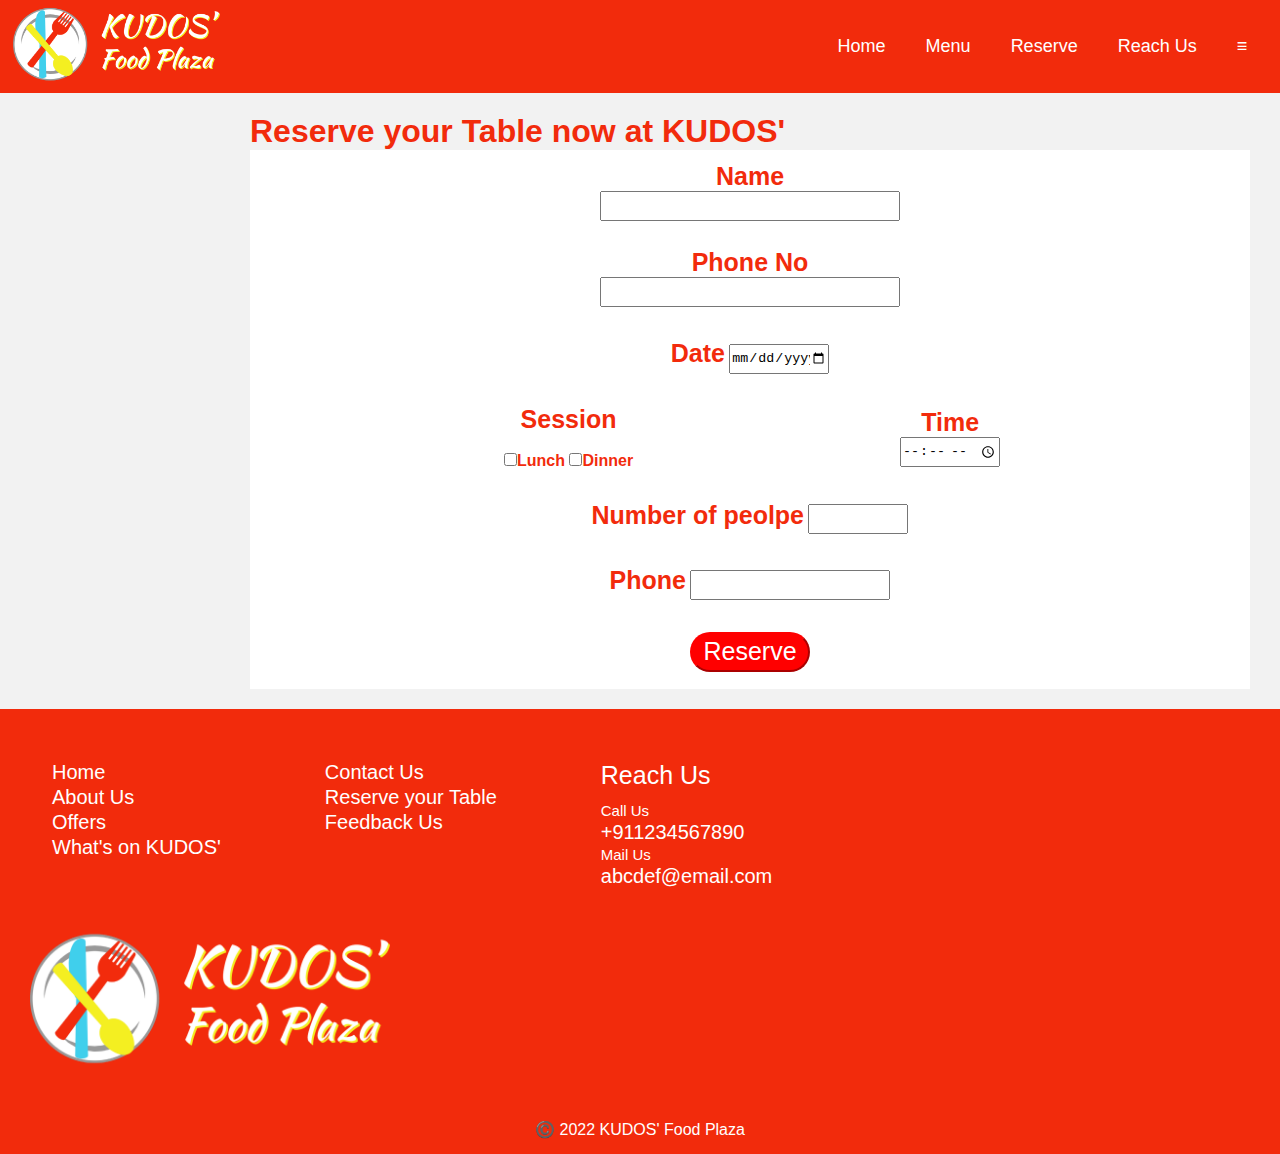
<file: reserve.html>
<!DOCTYPE html>
<html lang="en">

<head>
    <meta charset="UTF-8">
    <meta http-equiv="X-UA-Compatible" content="IE=edge">
    <meta name="viewport" content="width=device-width, initial-scale=1.0">
    <link rel="stylesheet" type="text/css" href="home.css">
    <title>Reserve</title>
</head>

<body>
    <!---HEADER--->
    <nav class="navbar">
        <div>
            <h1 class="logo"><img src="Kudos-1.png" style="height:85px;width:230px;padding:0px;"></h1>
        </div>
        <div class="toggle">
        <ul>
            <li>
                <a href="#"><p style=font-size:30px>≡</p></a>
                <div class="drop">
                    <ul>
                        <li><a href="index.html">Home</a></li>
                        <li><a href="about.html">About Us</a></li>
                        <li><a href="menu.html">Menu</a></li>
                        <li><a href="reserve.html">Reserve</a></li>
                        <li><a href="offers.html">Offers</a></li>
                        <li><a href="gallery.html">Gallery</a></li>
                        <li><a href="tips.html">Health Tips</a></li>
                        <li><a href="feedback.html">Feedback</a></li>
                        <li><a href="reach.html">Reach Us</a></li>
                    </ul>
                </div>
            </li>
        </ul>
    </div>
        <div class="bar">
            <div>
                <ul>
                    <li><a href="index.html">Home</a></li>
                    <li><a href="menu.html">Menu</a></li>
                    <li><a href="reserve.html">Reserve</a></li>
                    <li><a href="reach.html">Reach Us</a></li>
                    <li><a href="#">≡</a>
                        <div class="drop">
                            <ul>
                                <li><a href="index.html">Home</a></li>
                                <li><a href="about.html">About Us</a></li>
                                <li><a href="menu.html">Menu</a></li>
                                <li><a href="reserve.html">Reserve</a></li>
                                <li><a href="offers.html">Offers</a></li>
                                <li><a href="gallery.html">Gallery</a></li>
                                <li><a href="tips.html">Health Tips</a></li>
                                <li><a href="feedback.html">Feedback</a></li>
                                <li><a href="reach.html">Reach Us</a></li>
                            </ul>
                        </div>
                    </li>
                </ul>
            </div>
        </div>
    </nav>
    <!--Reserve-->
    <div class="reserve2">
        <h1>Reserve your Table now at KUDOS'</h1>
        <form action="">
            <table class="reserve1">
                <tbody style="text-align:center;color: #F22B0C;">
                    <tr>
                        <td style="padding: 10px;">
                            <label style="font-size: 25px;"><strong>Name</strong></label><br>
                            <input type="text" style="width:300px;height:30px">
                        </td>
                    </tr>
                    <tr>
                        <td style="padding: 15px;">
                            <label style="font-size: 25px;"><strong>Phone No</strong></label><br>
                            <input type="tel" style="width:300px;height:30px">
                        </td>
                    </tr>
                    <tr>
                        <td style="padding: 15px;">
                            <label style="font-size: 25px;"><strong>Date</strong></label>
                            <input type="date" style="width:100px;height:30px">
                        </td>
                    </tr>
                    <tr>
                        <td>
                            <table>
                                <tbody style="color: #F22B0C;">
                                    <tr>
                                        <td class="session">
                                            <label style="font-size: 25px;"><strong>Session</strong></label><br><br>
                                            <input type="checkbox"><strong>Lunch </strong>
                                            <input type="checkbox"><strong>Dinner</strong>
                                        </td>
                                        <td style="padding: 15px;">
                                            <label style="font-size: 25px;"><strong>Time</strong></label><br>
                                            <input type="time" style="width:100px;height:30px">
                                        </td>
                                    </tr>
                                </tbody>
                            </table>
                        </td>
                    </tr>
                    <td style="padding: 15px;">
                        <label style="font-size: 25px;"><strong>Number of peolpe</strong></label>
                        <input type="number" style="width:100px;height:30px">
                    </td>
                    </tr>
                    <tr>
                        <td style="padding: 15px;">
                            <label style="font-size: 25px;"><strong>Phone</strong></label>
                            <input type="tel" style="width:200px;height:30px">
                        </td>
                    </tr>
                    <td style="padding: 15px;">
                        <a href="reserve.html"><button type="button" class="but">Reserve</button></a>
                    </td>
                    </tr>
                </tbody>
            </table>
        </form>
    </div>
    <!--FOOTER-->
    <div style="float:left;background-color:#F22B0C;width:100%">
        <div style="float:left;padding:50px 50px 0 50px">
            <table>
                <tbody>
                    <tr>
                        <td><a href="index.html" style="text-decoration: none;color:white;font-size:20px;">Home</a></td>
                    </tr>
                    <tr>
                        <td><a href="about.html" style="text-decoration: none;color:white;font-size: 20px;">About Us</a></td>
                    </tr>
                    <tr>
                        <td><a href="offers.html" style="text-decoration: none;color:white;font-size:20px">Offers</a></td>
                    </tr>
                    <tr>
                        <td><a href="menu.html" style="text-decoration: none;color:white;font-size:20px;">What's on KUDOS'</a></td>
                    </tr>
                </tbody>
            </table>
        </div>
        <div style="float:left;padding:50px 50px 0 50px">
            <table>
                <tbody>
                    <tr>
                        <td><a href="reach.html" style="text-decoration: none;color:white;font-size:20px;">Contact Us</a></td>
                    </tr>
                    <tr>
                        <td><a href="reserve.html" style="text-decoration: none;color:white;font-size: 20px;">Reserve your Table</a></td>
                    </tr>
                    <tr>
                        <td><a href="Feedback.html" style="text-decoration: none;color:white;font-size:20px">Feedback Us</a></td>
                    </tr>
                </tbody>
            </table>
        </div>
        <div style="float:left;padding:50px 50px 0 50px">
            <table>
                <tbody>
                    <tr>
                        <td style="color:white;font-size:25px">Reach Us</td>
                    </tr>
                    <tr>
                        <td style="font-size:15px;color:white;padding-top:10px">Call Us</td>
                    </tr>
                    <tr>
                        <td><a href="tel:+911234567890" style="text-decoration: none;color:white;font-size: 20px;">+911234567890</a></td>
                    </tr>
                    <tr>
                        <td style="font-size:15px;color:white;">Mail Us</td>
                    </tr>
                    <tr>
                        <td><a href="mailto:abcdef@email.com" style="text-decoration: none;color:white;font-size: 20px;">abcdef@email.com</a></td>
                    </tr>
                </tbody>
            </table>
        </div>
        <div style="float:left;padding:30px">
            <img src="Kudos-1.png" style="width:400px;">
        </div>
        <table style="width: 100%;height: 50px;text-align: center;color: white;">
            <tbody>
                <tr>
                    <td>
                        ©️ 2022 KUDOS' Food Plaza
                    </td>
                </tr>
            </tbody>
        </table>
    </div>
</body>

</html>
</file>
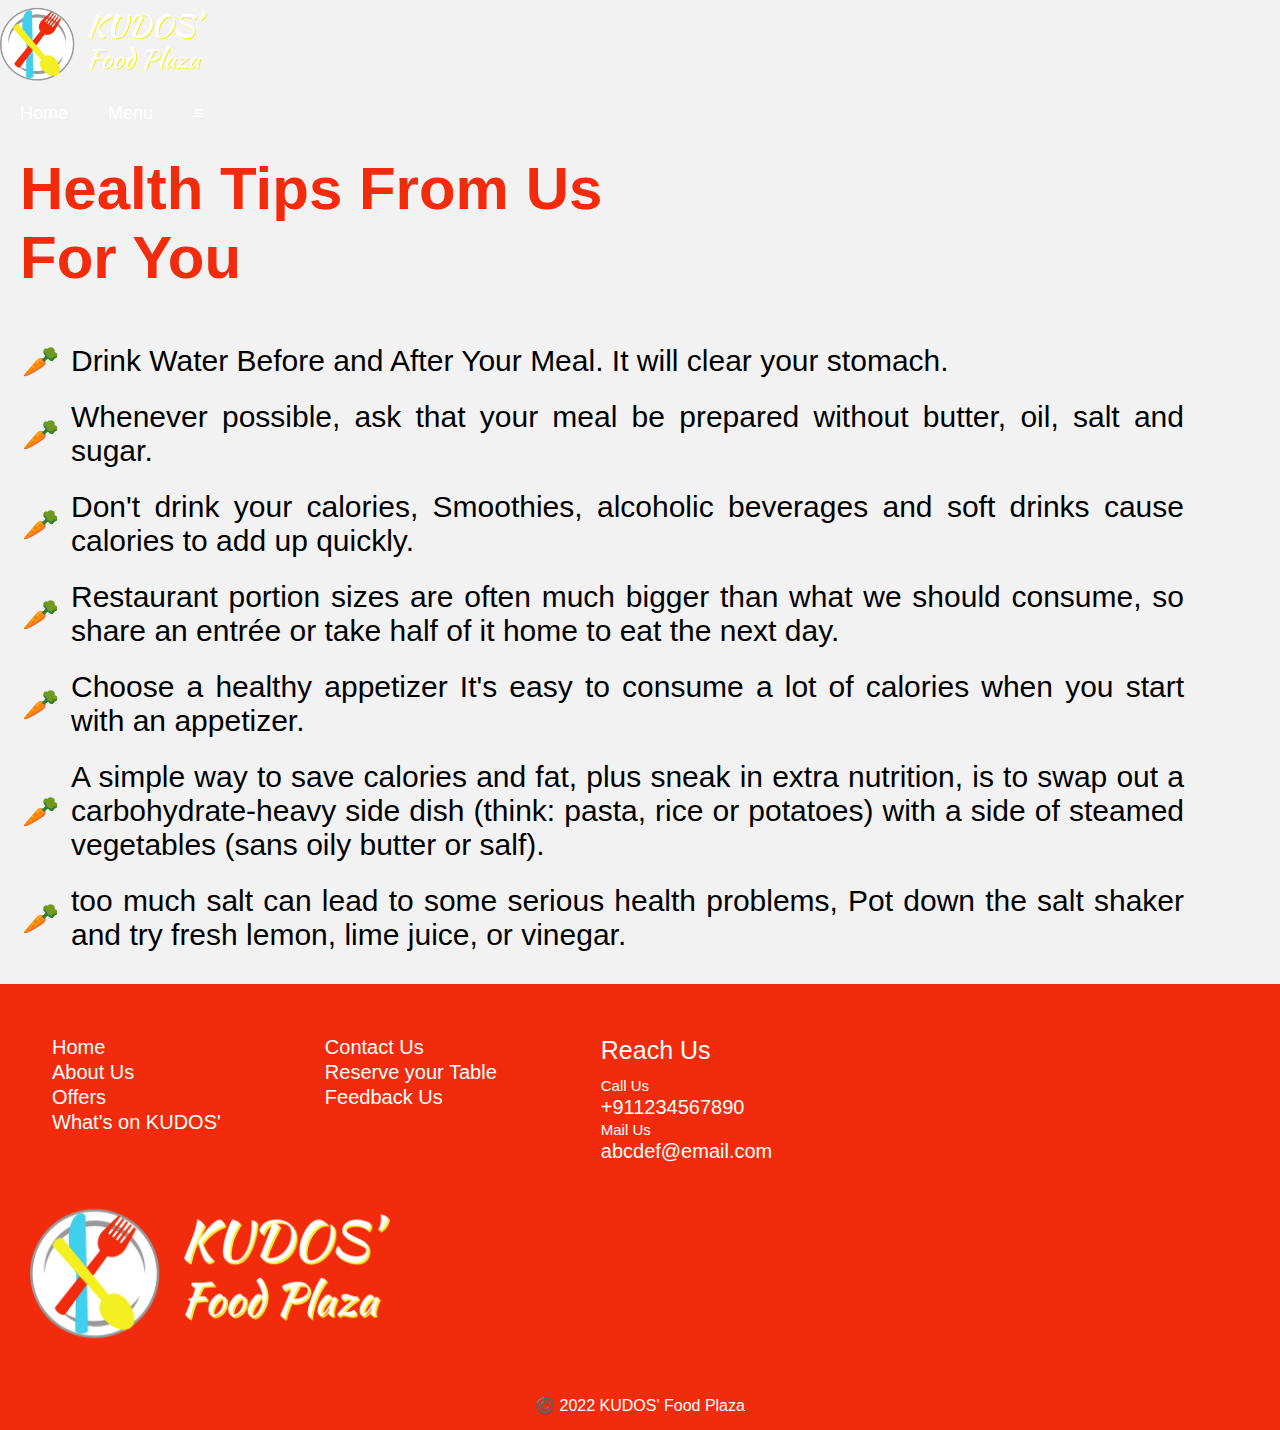
<file: tips.html>
<!DOCTYPE html>
<html lang="en">

<head>
    <meta charset="UTF-8">
    <meta http-equiv="X-UA-Compatible" content="IE=edge">
    <meta name="viewport" content="width=device-width, initial-scale=1.0">
    <link rel="stylesheet" href="https://cdnjs.cloudflare.com/ajax/libs/font-awesome/4.7.0/css/font-awesome.min.css">
    <title>KUDOS'Food Plaza</title>
    <link rel="stylesheet" type="text/css" href="home.css">
</head>

<body>
    <!---HEADER--->
    <div class="bar">
        <h1 class="logo"><img src="Kudos-1.png" style="height:85px;width:230px;padding:0px;"></h1>
        <ul>
            <li><a href="index.html">Home</a></li>
            <li><a href="menu.html">Menu</a></li>
            <li><a href="#">≡</i></a>
                <div class="drop">
                    <ul>
                        <li><a href="index.html">Home</a></li>
                        <li><a href="about.html">About Us</a></li>
                        <li><a href="menu.html">Menu</a></li>
                        <li><a href="reserve.html">Reserve</a></li>
                        <li><a href="offers.html">Offers</a></li>
                        <li><a href="gallery.html">Gallery</a></li>
                        <li><a href="tips.html">Health Tips</a></li>
                        <li><a href="feedback.html">Feedback</a></li>
                        <li><a href="reach.html">Reach Us</a></li>
                    </ul>
                </div>
            </li>
        </ul>
    </div>
    <!--TIPS-->
    <div>
        <div style="width:100%;padding:20px;color:#F22B0C;font-size: 30px;">
            <h1>Health Tips From Us<br>
                For You
            </h1>
        </div>
        <div style="width:95%;padding:20px;text-align: justify;float: left;">
                <table>
                    <tbody class="font">
                        <tr>
                            <td>🥕</td>
                            <td style="padding:10px">Drink Water Before and After Your Meal. It will clear your stomach.</td>
                        </tr>
                        <tr>
                            <td>🥕</td>
                            <td style="padding:10px">Whenever possible, ask that your meal be prepared without butter, oil, salt and sugar.</td>
                        </tr>
                        <tr>
                            <td>🥕</td>
                            <td style="padding:10px">Don't drink your calories, Smoothies, alcoholic beverages and soft drinks cause calories to add up
                                quickly.</td>
                        </tr>
                        <tr>
                            <td>🥕</td>
                            <td style="padding:10px"> Restaurant portion sizes are often much bigger than what we should consume, so share an entrée or take
                                half of it home to eat the next day.</td>
                        </tr>
                        <tr>
                            <td>🥕</td>
                            <td style="padding:10px">Choose a healthy appetizer It's easy to consume a lot of calories when you start with an appetizer.</td>
                        </tr>
                        <tr>
                            <td>🥕</td>
                            <td style="padding:10px">A simple way to save calories and fat, plus sneak in extra nutrition, is to swap out a
                                carbohydrate-heavy side dish (think: pasta, rice or potatoes) with a side of steamed vegetables (sans
                                oily butter or salf).</td>
                        </tr>
                        <tr>
                            <td>🥕</td>
                            <td style="padding:10px">too much salt can lead to some serious health problems, Pot down the salt shaker and try fresh lemon,
                                lime juice, or vinegar.</td>
                        </tr>
                    </tbody>
                </table>
        </div>
    </div>
   <!--FOOTER-->
   <div style="float:left;background-color:#F22B0C;width:100%">
    <div style="float:left;padding:50px 50px 0 50px">
        <table>
            <tbody>
                <tr>
                    <td><a href="index.html" style="text-decoration: none;color:white;font-size: 20px;">Home</a></td>
                </tr>
                <tr>
                    <td><a href="about.html" style="text-decoration: none;color:white;font-size: 20px;">About Us</a></td>
                </tr>
                <tr>
                    <td><a href="offers.html" style="text-decoration: none;color:white;font-size:20px">Offers</a></td>
                </tr>
                <tr>
                    <td><a href="menu.html" style="text-decoration: none;color:white;font-size:20px;">What's on KUDOS'</a></td>
                </tr>
            </tbody>
        </table>
    </div>
    <div style="float:left;padding:50px 50px 0 50px">
        <table>
            <tbody>
                <tr>
                    <td><a href="reach.html" style="text-decoration: none;color:white;font-size:20px;">Contact Us</a></td>
                </tr>
                <tr>
                    <td><a href="reserve.html" style="text-decoration: none;color:white;font-size: 20px;">Reserve your Table</a></td>
                </tr>
                <tr>
                    <td><a href="Feedback.html" style="text-decoration: none;color:white;font-size:20px">Feedback Us</a></td>
                </tr>
            </tbody>
        </table>
    </div>
    <div style="float:left;padding:50px 50px 0 50px">
        <table>
            <tbody>
                <tr>
                    <td style="color:white;font-size:25px">Reach Us</td>
                </tr>
                <tr>
                    <td style="font-size:15px;color:white;padding-top:10px">Call Us</td>
                </tr>
                <tr>
                    <td><a href="tel:+911234567890" style="text-decoration: none;color:white;font-size: 20px;">+911234567890</a></td>
                </tr>
                <tr>
                    <td style="font-size:15px;color:white;">Mail Us</td>
                </tr>
                <tr>
                    <td><a href="mailto:abcdef@email.com" style="text-decoration: none;color:white;font-size: 20px;">abcdef@email.com</a></td>
                </tr>
            </tbody>
        </table>
    </div>
    <div style="float:left;padding:30px">
        <img src="Kudos-1.png" style="width:400px;">
    </div>
    <table style="width: 100%;height: 50px;text-align: center;color: white;">
        <tbody>
            <tr>
                <td>
                    ©️ 2022 KUDOS' Food Plaza
                </td>
            </tr>
        </tbody>
    </table>
</div>
</body>

</html>
</file>
<file: home.css>
* {
  margin: 0;
  padding: 0;
  box-sizing: border-box;
  
}

body {
  font-family: sans-serif;
  background-color: #F2F2F2;
}

.navbar{
  background-color: #F22B0C;
  color:white;
  display: flex;
  align-items: center;
  justify-content: space-between;
  padding: 0 1%;
}

.bar ul {
  margin:0;
  padding:0;
  list-style: none;
  display: flex;
}

.bar ul li {
  padding: 10px 20px;
  position: relative;
}

.bar ul li a {
  color: white;
  text-decoration: none;
  font-size: 18px;
  display:block;
}

.bar ul li a:hover {
  color: salmon;
}

.toggle{
  position:absolute;
  top: 35px;
  right: 50px;
  display:none;
  flex-direction:column;
  justify-content: space-between;
  width: 30px;
  height:20px;
}

@media (max-width: 600px){
  .toggle ul {
    margin:0;
    padding:0;
    list-style: none;
    display: flex;
  }
  .toggle ul li a {
    color: white;
    text-decoration: none;
    font-size:22px;
    display:block;
  }
  .toggle{
    display:flex;
  }
  .bar{
    display:none;
  }
  .toggle ul li:hover .drop {
    display: block;
    position: absolute;
    right: 0;
    top: 100%;
    font-size: 18px;
    width: 270px;
    background-color: #F22B0C;
  }
  .toggle ul li:hover .drop ul {
    display: block;
    margin: 10px;
  }
}

.drop {
  display: none;
}

.bar ul li:hover .drop {
  display: block;
  position: absolute;
  right: 0;
  top: 100%;
  width: 270px;
  background-color: #F22B0C;
}

.bar ul li:hover .drop ul {
  display: block;
  margin: 10px;
}

.drop ul li {
  width: 150px;
  padding: 10px;
}

.fas {
  float: right;
  margin-left: 10px;
  padding-top: 3px;
}

.mra {
  padding: 70px 0px 70px 20px;
  float: left;
  width: 480px;
  font-size: 20px;
}

.mraimg {
  width: 160px;
  height: 170px;
  border-radius: 25px;
}

.main {
  padding: 20px 0px 20px 80px;
  float: left;
}

.main1 {
  padding: 20px 0 20px 70px;
  float: left;
}

.side {
  padding: 20px 0px 20px 80px;
  float: left;
}

.side1 {
  padding: 20px 0 20px 70px;
  float: left;
}
a img:hover{
  transform: scale(0.99);
}

@media only screen and (max-width: 940px) {
  .side {
    float: left;
    padding: 20px;
    width:50%;
  }

  .side1 {
    float: left;
    padding: 20px;
    width:50%;
  }

  .main {
    padding: 20px;
  }

  .main1 {
    padding: 20px;
    float: left;
  }
}

.but {
  height: 40px;
  width: 120px;
  font-size: 25px;
  color: white;
  border-radius: 25px;
  background: red;
  border-color: red;
}

.crimg {
  float: left;
  border-radius: 25px;
  width: 100%;
  height: 100%;
  background-color: white;
  font-size: 20px;
}

.crimg2 {
  width: 100%;
  height: 100%;
  border-radius: 25px;
}

@media only screen and (max-width: 940px) {
  .crimg2 {
    width: 100%;
    height: 100%;
    border-radius: 25px;
  }
}

.rate {
  float: left;
  height: 46px;
  padding-left:410px
}

@media only screen and (max-width: 700px){
  .rate{
    padding-left:120px
  }
}

.rate:not(:checked)>input {
  position: absolute;
  top: -9999px;
}

.rate:not(:checked)>label {
  float: right;
  width: 1em;
  overflow: hidden;
  white-space: nowrap;
  cursor: pointer;
  font-size: 30px;
  color: grey;
}

.rate:not(:checked)>label:before {
  content: '★ ';
}

.rate>input:checked~label {
  color: gold;
}

.rate:not(:checked)>label:hover,
.rate:not(:checked)>label:hover~label {
  color: gold;
}

.rate>input:checked+label:hover,
.rate>input:checked+label:hover~label,
.rate>input:checked~label:hover,
.rate>input:checked~label:hover~label,
.rate>label:hover~input:checked~label {
  color: gold;
}

.gallery {
  height: 300px;
  width: 450px;
  padding: 20px;
  border-radius: 25px;
}

.offers1 {
  float: left;
  padding: 20px 20px 20px 20px;
}
.reserve {
  width: 100%;
}

.reserve1 {
  width: 1000px;
  height: 500px;
  background-color: white;
}

.reserve2{
  padding: 20px 20px 20px 250px;
  float:left;color:#F22B0C;
}

.session{
  padding: 0px 250px;
}

@media only screen and (max-width: 700px) {
  .reserve{
    width:100%;
  }
  .reserve1 {
    width: 100%;
    padding:2%;
  }

.session{
  padding-left: 40px;
}

.reserve2{
  padding: 2%
}
}

.menu {
  padding: 20px 0 20px 20px;
  width: 470px;
}

@media only screen and (max-width: 900px) {
  .menu {
    width: 750px
  }
}

@media only screen and (max-width: 750px) {
  .menu {
    width: 700px;
  }
}

@media only screen and (max-width: 700px) {
  .menu {
    width: 550px;
  }
}

@media only screen and (max-width: 550px) {
  .menu {
    width: 470px;
  }
}

.menu1 {
  width: 80px;
  height: 80px;
}

.menu2 {
  padding: 3% 10px 3% 150px;
}

.menu3 {
  padding: 20px 30px;
  color: darkcyan;
}

.menu4 {
  border-radius: 50px;
}

.menu5 {
  background-image: url(menuback.png);
  border-radius: 50px;
}

.gallery {
  height: 300px;
  width: 450px;
  padding: 20px;
  border-radius: 20px;
}

.gallery1 {
  width: 430px;
  height: 350px;
  border-radius: 20px;
}
.font{
  font-size:30px;
}
@media only screen and (max-width: 600px){
  .font{
    font-size:25px;
  }
}
</file>
